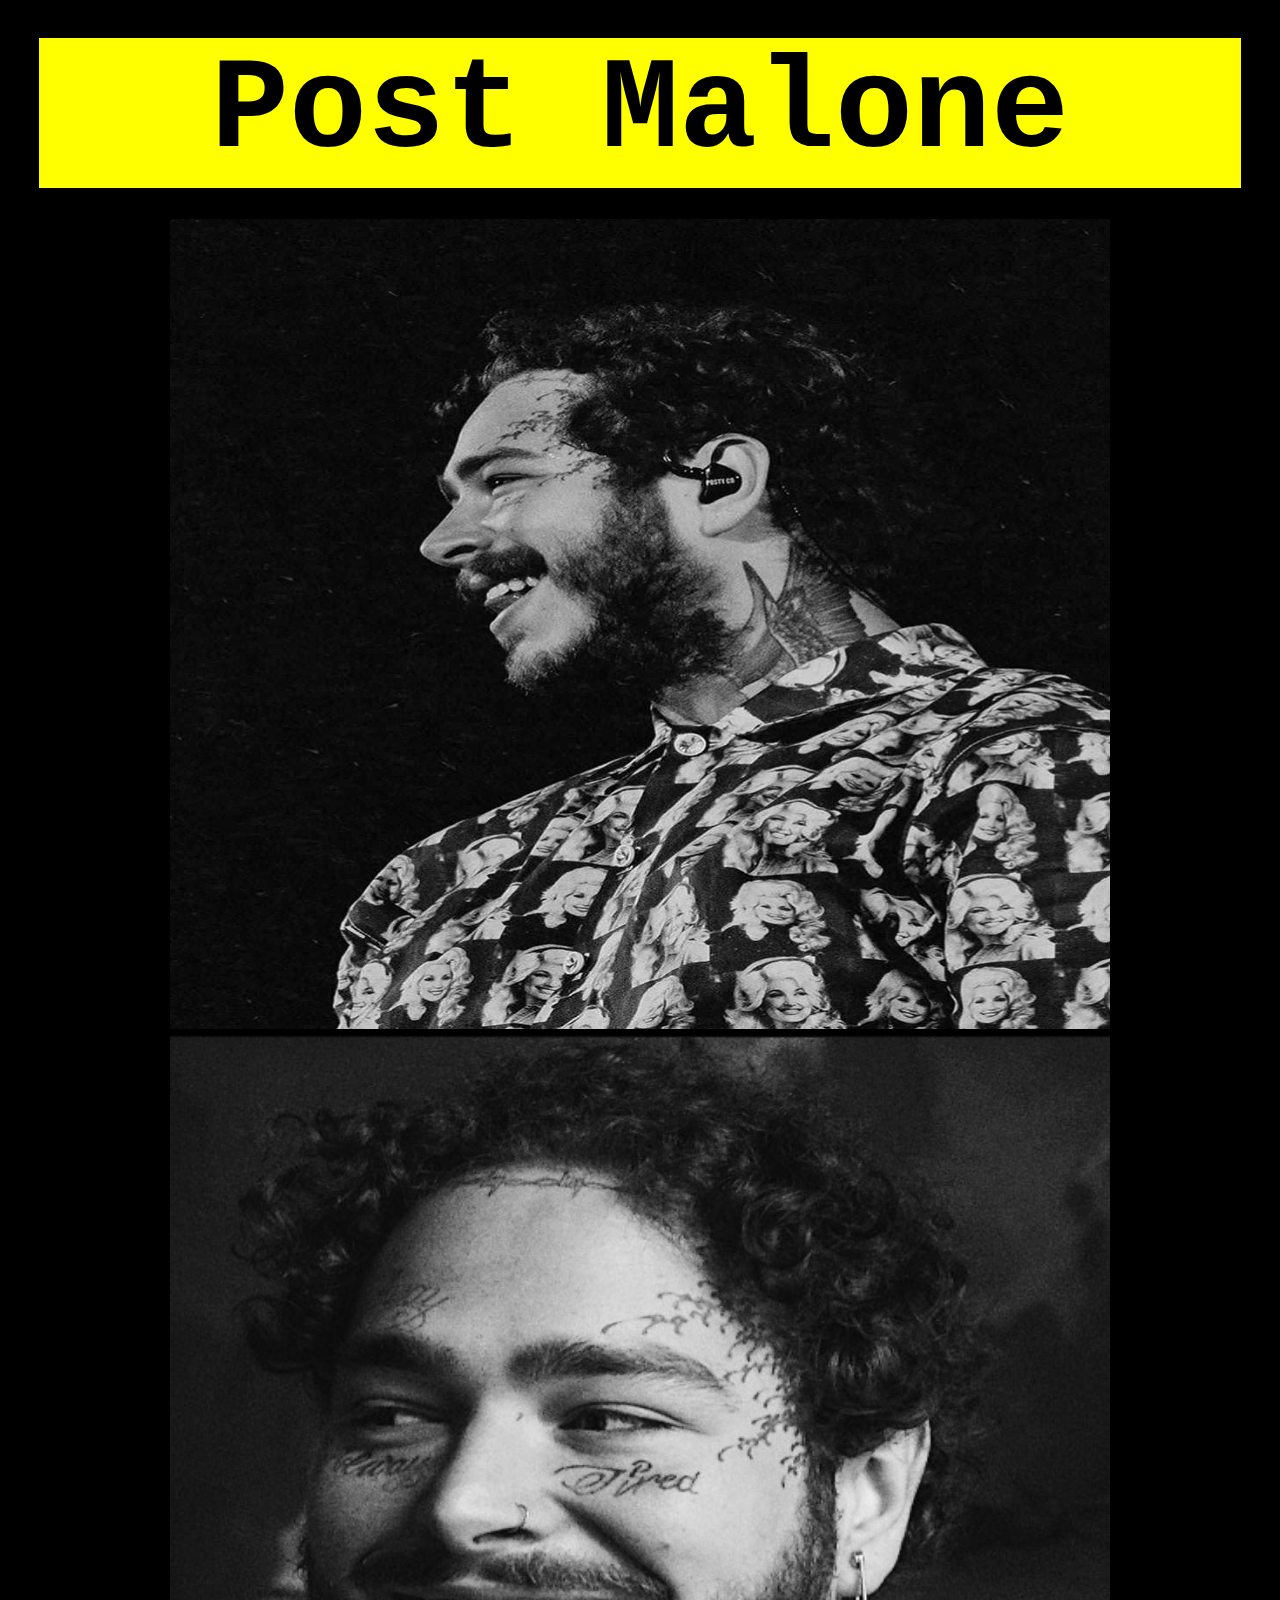
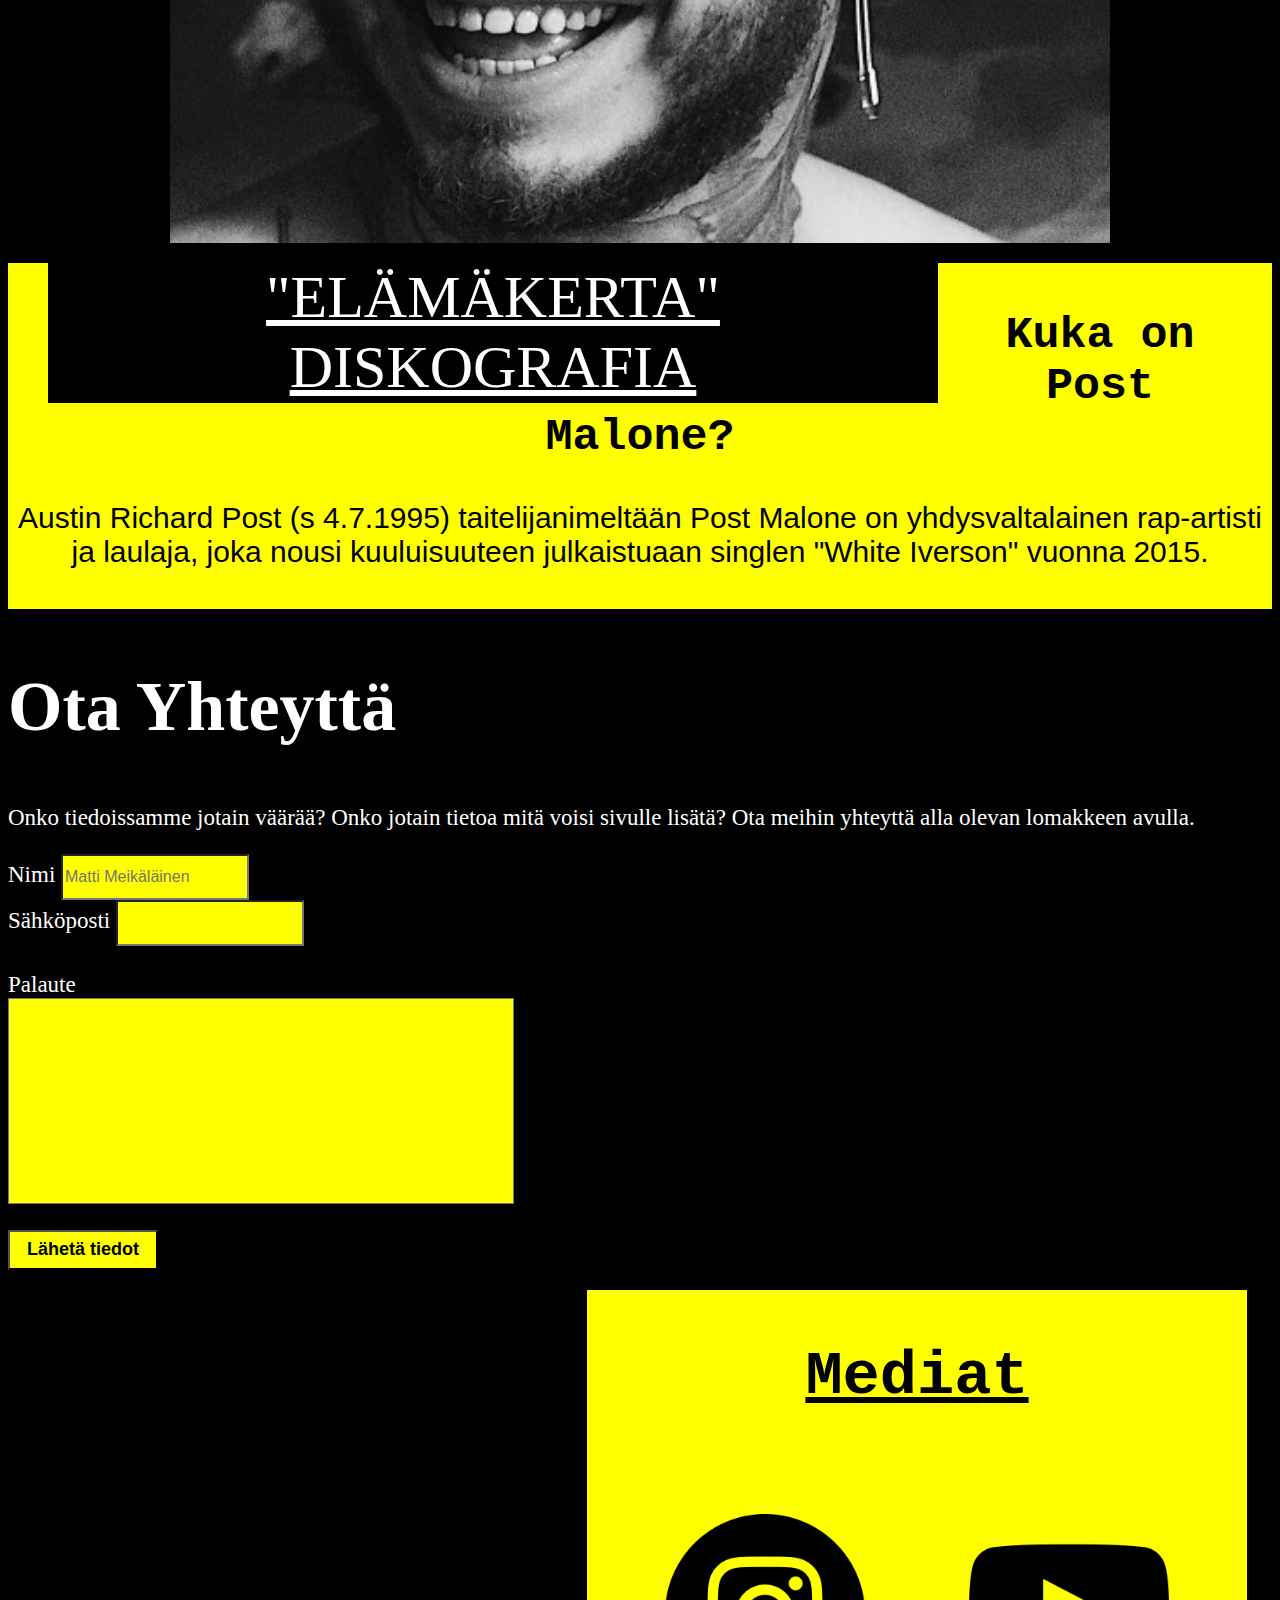
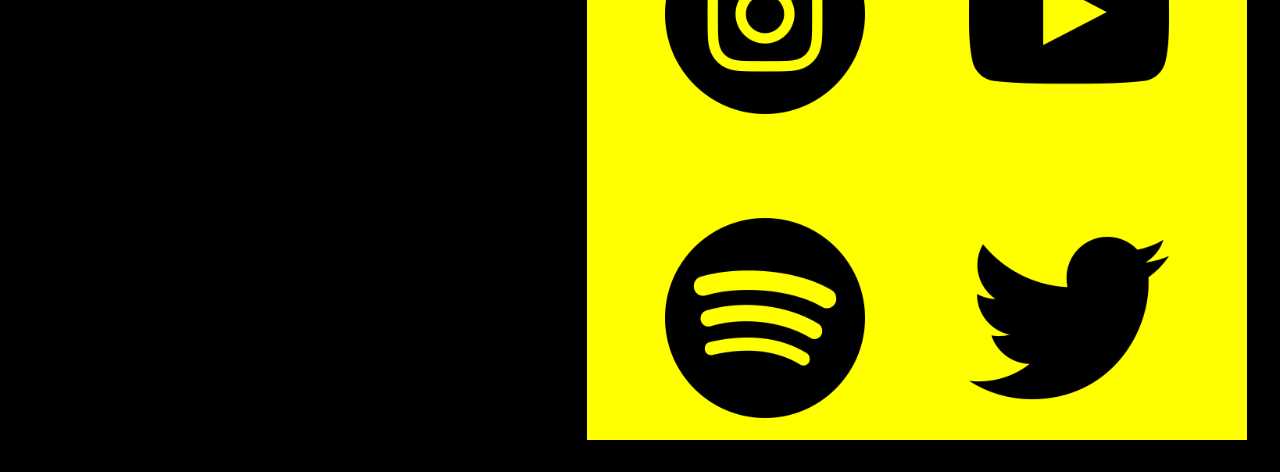
<file: Postmalone/index.html>
<!DOCTYPE html>

<html>
    <head>
    <title>Postmalone</title>
    <meta charset="utf-8">
    <link rel="stylesheet" href="style.css" media="screen" type="text/css"> 
    <link rel="stylesheet" href="https://cdnjs.cloudflare.com/ajax/libs/animate.css/4.1.1/animate.min.css">
    </head>
    <body>
     <h1 class="otsikko">Post Malone</h1>
     

        <div id="Akuvat">
            <img  src="Kuvat/post2.jpg" alt="post2" width="940" height="810">
            <img  src="Kuvat/post6.jpg" alt="post6" width="940" height="810">
        </div>
        <div id="nav">
            <ul>
                <li><a href="elamakerta.html"><u>"Elämäkerta"</u></a></li>
                <li><a href="teokset.html"><u>Diskografia
                </u></a></li>
        
            </ul>
        </div>
        

        <div id="tietoja">
            <h2>Kuka on Post Malone?</h2>
            <p>Austin Richard Post (s 4.7.1995) taitelijanimeltään Post Malone on yhdysvaltalainen rap-artisti ja laulaja, joka nousi kuuluisuuteen julkaistuaan singlen "White Iverson" vuonna 2015.</p>
        </div>

        <div id="LM">
            <div id="Lomake">
                <h2>Ota Yhteyttä</h2>
                <p>Onko tiedoissamme jotain väärää? Onko jotain tietoa mitä voisi sivulle lisätä? Ota meihin yhteyttä alla olevan lomakkeen avulla.</p>
    
                <form>
                    <label for="nimi">Nimi</label>
                    <input type="text" id="nimi" placeholder="Matti Meikäläinen">
                    <br>
                    <label for="Sahkoposti">Sähköposti</label>
                    <input type="text" id="sahkoposti">
                    <br>
                    <br>
                    <label for="teksti" id="palaute">Palaute</label>
                    <br>
                    <textarea name="teksti" id="teksti" cols="20" rows="6"></textarea>
                    
                </form>
                <button type="button" onclick="laheta();" id="nappi"><b>Lähetä tiedot</b></button>
            </div>
            <div id="mediat">
                <h2><u>Mediat</u></h2>
                
                   <a href="https://www.instagram.com/postmalone/"> <img src="Kuvat/igram.png" alt="insta" height="200" width="200" id="ig"></a>
                    
                    <a href="https://www.youtube.com/channel/UCeLHszkByNZtPKcaVXOCOQQ"><img src="Kuvat/utube.png" alt="uTube" height="200" width="200" id="tube"></a>
                    
                    <a href="https://open.spotify.com/artist/246dkjvS1zLTtiykXe5h60?si=7b1HhqHPTHafMkpJcsNt-A"><img src="Kuvat/spotify.png" alt="spotify" height="200" width="200" id="spot"></a>

                    <a href="https://twitter.com/postmalone"><img src="Kuvat/twitter.png" alt="twitter" height="200" width="200" id="twit"></a>
                    
                
               
            </div>
        </div>
   

    
        
        <script src="koodi.js"></script>
    </body>

</html>
</file>
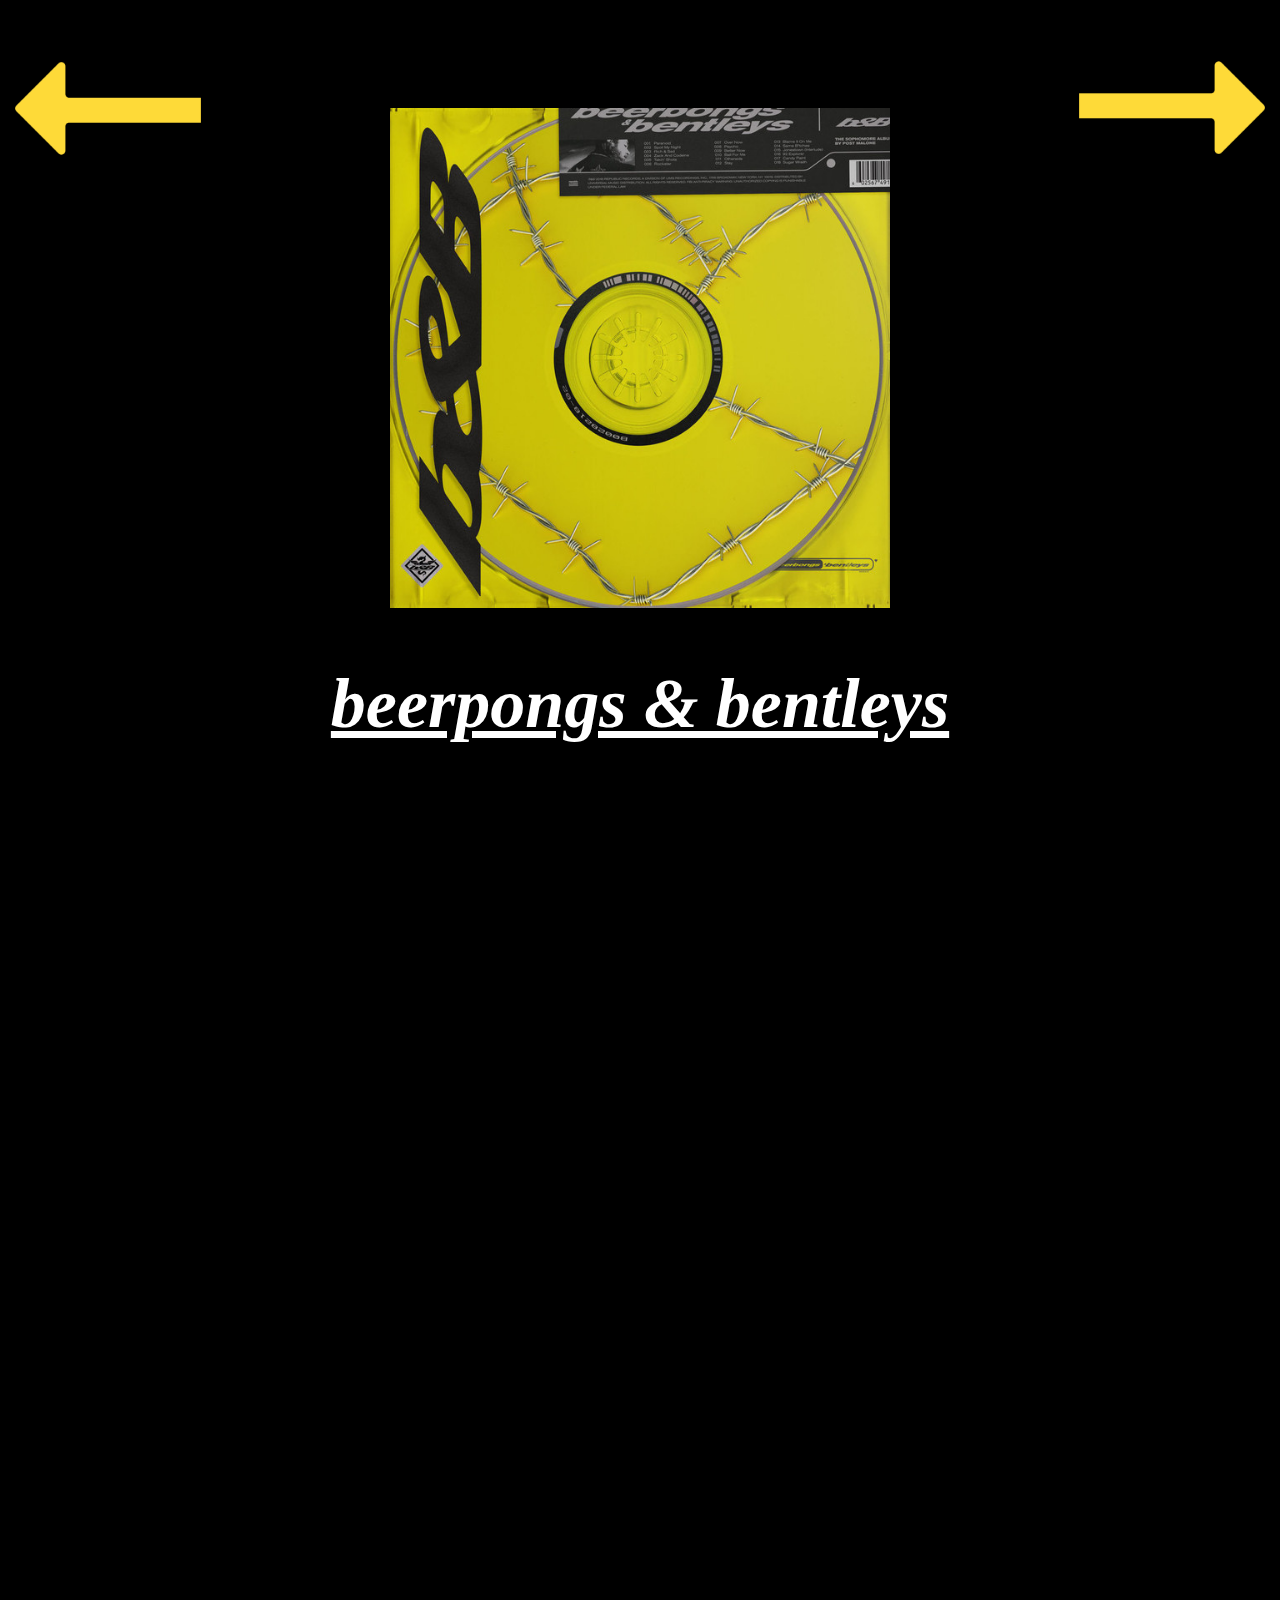
<file: Postmalone/beerbongs.html>
<!DOCTYPE html>
<html>
    <head>
        <title>Teokset</title>
        <meta charset="utf-8">
        <link rel="stylesheet" href="albumit.css" media="screen" type="text/css">
    </head>
    <body>
        <div id="nappi">
            <a href="teokset.html"><img src="Kuvat/back.png" alt="back" height="200" width="200" id="back"></a>
            <a href="hollywood.html"><img src="Kuvat/forward.png" alt="forward" height="200" width="200" id="forward"></a>
        </div>
        <div id="albumcover">
            <img src="Kuvat/beerCover.jpg" alt="cover" height="500" width="500">
            <h1><u><i>beerpongs & bentleys
            </i></u></h1>
        </div>

        <div id="biisit">
            <iframe style="border-radius:12px" src="https://open.spotify.com/embed/track/3fpVWegR6YOS1Yk5HSMYIq?utm_source=generator" width="40%" height="200" frameBorder="0" allowfullscreen="" allow="autoplay; clipboard-write; encrypted-media; fullscreen; picture-in-picture" loading="lazy" id="frame"></iframe>
            <!---->
            <iframe style="border-radius:12px" src="https://open.spotify.com/embed/track/5VuxWXbt7XENQCtE9TzpTv?utm_source=generator" width="40%" height="200" frameBorder="0" allowfullscreen="" allow="autoplay; clipboard-write; encrypted-media; fullscreen; picture-in-picture" loading="lazy" id="frame"></iframe>
            <!---->
            <iframe style="border-radius:12px" src="https://open.spotify.com/embed/track/2VdT56BGpdqNHUgOe1j5vc?utm_source=generator" width="40%" height="200" frameBorder="0" allowfullscreen="" allow="autoplay; clipboard-write; encrypted-media; fullscreen; picture-in-picture" loading="lazy" id="frame"></iframe>
            <!---->
            <iframe style="border-radius:12px" src="https://open.spotify.com/embed/track/5lZZmityu9TAjNvSY6GLhR?utm_source=generator" width="40%" height="200" frameBorder="0" allowfullscreen="" allow="autoplay; clipboard-write; encrypted-media; fullscreen; picture-in-picture" loading="lazy" id="frame"></iframe>
            <!---->
            <iframe style="border-radius:12px" src="https://open.spotify.com/embed/track/5ffntNJnJOeFv7b7DCd0Bw?utm_source=generator" width="40%" height="200" frameBorder="0" allowfullscreen="" allow="autoplay; clipboard-write; encrypted-media; fullscreen; picture-in-picture" loading="lazy" id="frame"></iframe>
            <!---->
            <iframe style="border-radius:12px" src="https://open.spotify.com/embed/track/0e7ipj03S05BNilyu5bRzt?utm_source=generator" width="40%" height="200" frameBorder="0" allowfullscreen="" allow="autoplay; clipboard-write; encrypted-media; fullscreen; picture-in-picture" loading="lazy" id="frame"></iframe>
            <!---->
            <iframe style="border-radius:12px" src="https://open.spotify.com/embed/track/09IOPhEh1OMe0HD9b36FJk?utm_source=generator" width="40%" height="200" frameBorder="0" allowfullscreen="" allow="autoplay; clipboard-write; encrypted-media; fullscreen; picture-in-picture" loading="lazy" id="frame"></iframe>
            <!---->
            <iframe style="border-radius:12px" src="https://open.spotify.com/embed/track/3swc6WTsr7rl9DqQKQA55C?utm_source=generator" width="40%" height="200" frameBorder="0" allowfullscreen="" allow="autoplay; clipboard-write; encrypted-media; fullscreen; picture-in-picture" loading="lazy" id="frame"></iframe>
            <!---->
            <iframe style="border-radius:12px" src="https://open.spotify.com/embed/track/7dt6x5M1jzdTEt8oCbisTK?utm_source=generator" width="40%" height="200" frameBorder="0" allowfullscreen="" allow="autoplay; clipboard-write; encrypted-media; fullscreen; picture-in-picture" loading="lazy" id="frame"></iframe>
            <!---->
            <iframe style="border-radius:12px" src="https://open.spotify.com/embed/track/6IaieqiCVvsNvEt6Y7yOFa?utm_source=generator" width="40%" height="200" frameBorder="0" allowfullscreen="" allow="autoplay; clipboard-write; encrypted-media; fullscreen; picture-in-picture" loading="lazy" id="frame"></iframe>
            <!---->
            <iframe style="border-radius:12px" src="https://open.spotify.com/embed/track/4qWCFTuNnmGNdY4egtb4ZY?utm_source=generator" width="40%" height="200" frameBorder="0" allowfullscreen="" allow="autoplay; clipboard-write; encrypted-media; fullscreen; picture-in-picture" loading="lazy" id="frame"></iframe>
            <!---->
            <iframe style="border-radius:12px" src="https://open.spotify.com/embed/track/4H7WNRErSbONkM06blBoGc?utm_source=generator" width="40%" height="200" frameBorder="0" allowfullscreen="" allow="autoplay; clipboard-write; encrypted-media; fullscreen; picture-in-picture" loading="lazy" id="frame"></iframe>
            <!---->
            <iframe style="border-radius:12px" src="https://open.spotify.com/embed/track/1ZemPoaj7LBj1RAQrb89EC?utm_source=generator" width="40%" height="200" frameBorder="0" allowfullscreen="" allow="autoplay; clipboard-write; encrypted-media; fullscreen; picture-in-picture" loading="lazy" id="frame"></iframe>
            <!---->
            <iframe style="border-radius:12px" src="https://open.spotify.com/embed/track/688QpQAwqsLdBR6lr13wK1?utm_source=generator" width="40%" height="200" frameBorder="0" allowfullscreen="" allow="autoplay; clipboard-write; encrypted-media; fullscreen; picture-in-picture" loading="lazy" id="frame"></iframe>
            <!---->
            <iframe style="border-radius:12px" src="https://open.spotify.com/embed/track/0R6Jlsq25eZB3Wftpxi3oF?utm_source=generator" width="40%" height="200" frameBorder="0" allowfullscreen="" allow="autoplay; clipboard-write; encrypted-media; fullscreen; picture-in-picture" loading="lazy" id="frame"></iframe>
            <!---->
            <iframe style="border-radius:12px" src="https://open.spotify.com/embed/track/1D2L6MefbXon28PzIk9I3r?utm_source=generator" width="40%" height="200" frameBorder="0" allowfullscreen="" allow="autoplay; clipboard-write; encrypted-media; fullscreen; picture-in-picture" loading="lazy" id="frame"></iframe>
            <!---->
            <iframe style="border-radius:12px" src="https://open.spotify.com/embed/track/32lItqlMi4LBhb4k0BaSaC?utm_source=generator" width="40%" height="200" frameBorder="0" allowfullscreen="" allow="autoplay; clipboard-write; encrypted-media; fullscreen; picture-in-picture" loading="lazy" id="frame"></iframe>
            <!---->
            <iframe style="border-radius:12px" src="https://open.spotify.com/embed/track/0MrRAUcB8AZiB9ue2VOBYe?utm_source=generator" width="40%" height="200" frameBorder="0" allowfullscreen="" allow="autoplay; clipboard-write; encrypted-media; fullscreen; picture-in-picture" loading="lazy" id="frame"></iframe>

           
        </div>
    </body>
</html>
</file>
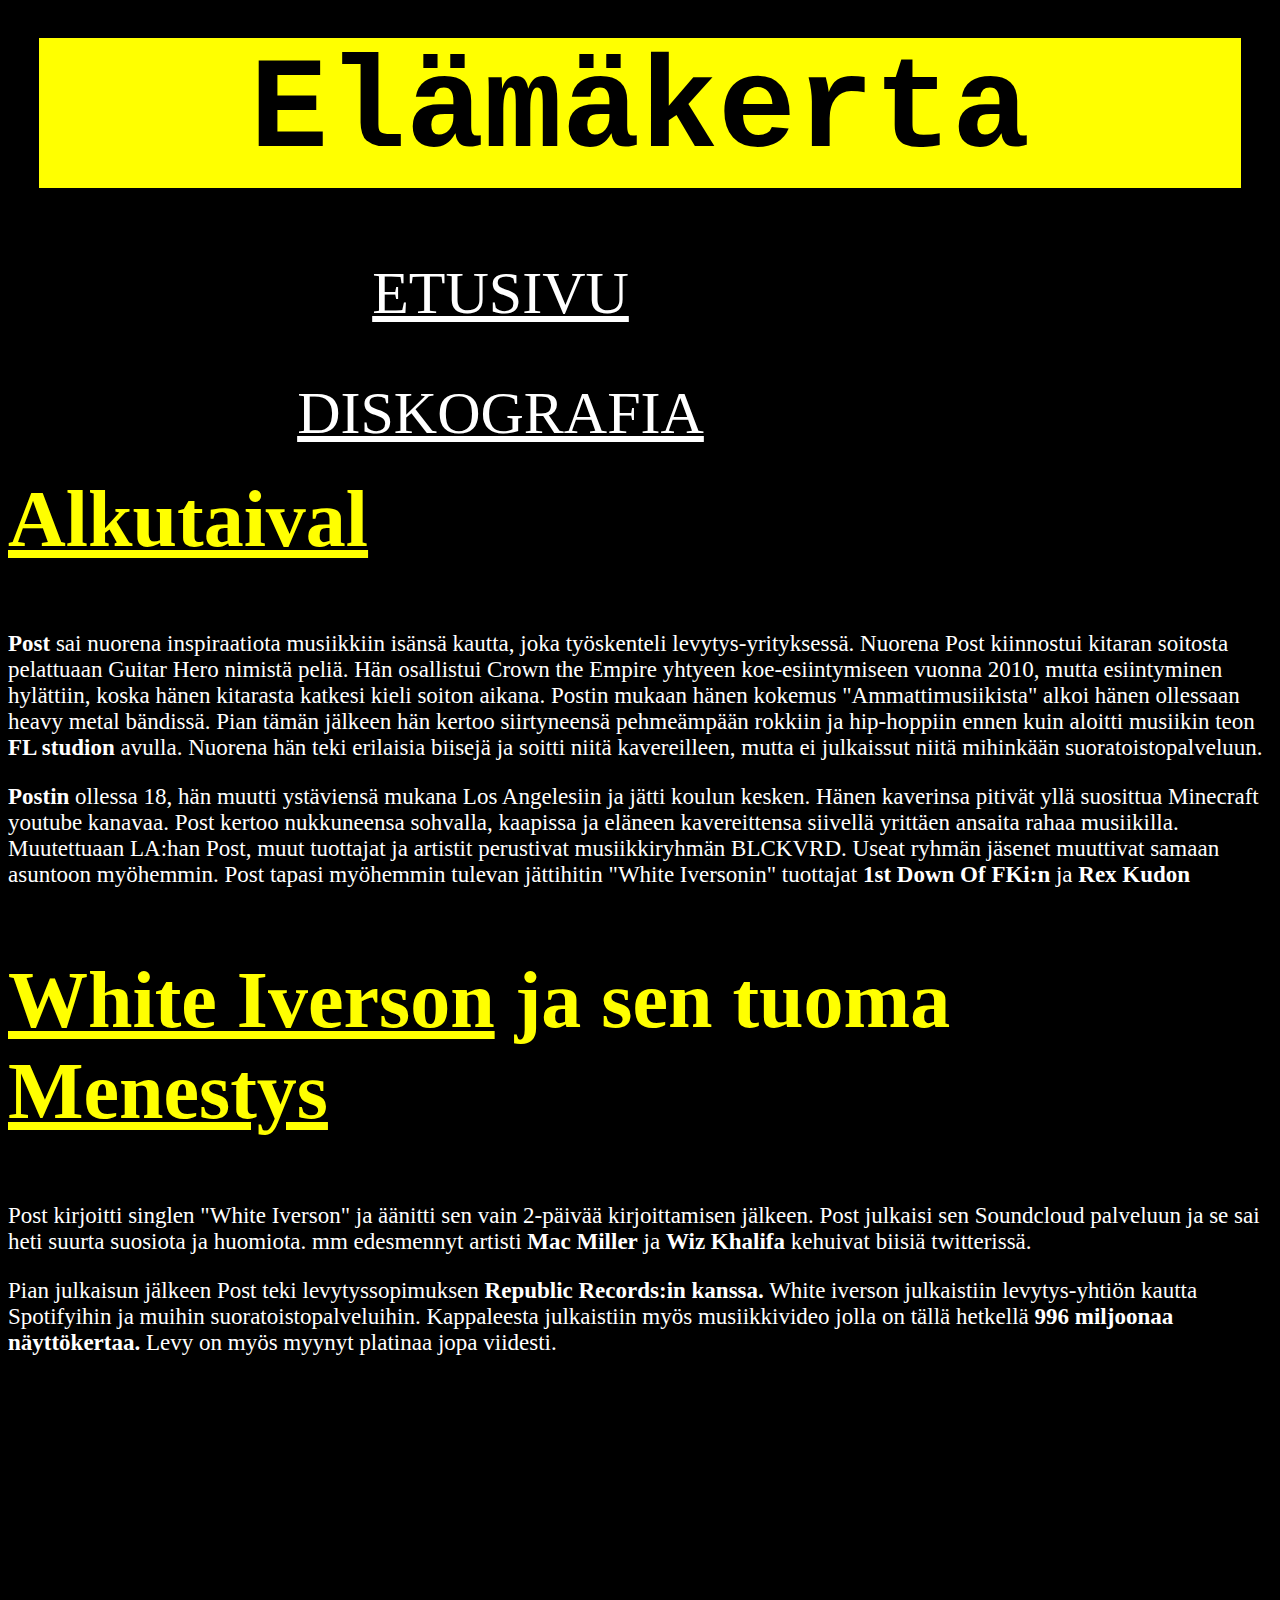
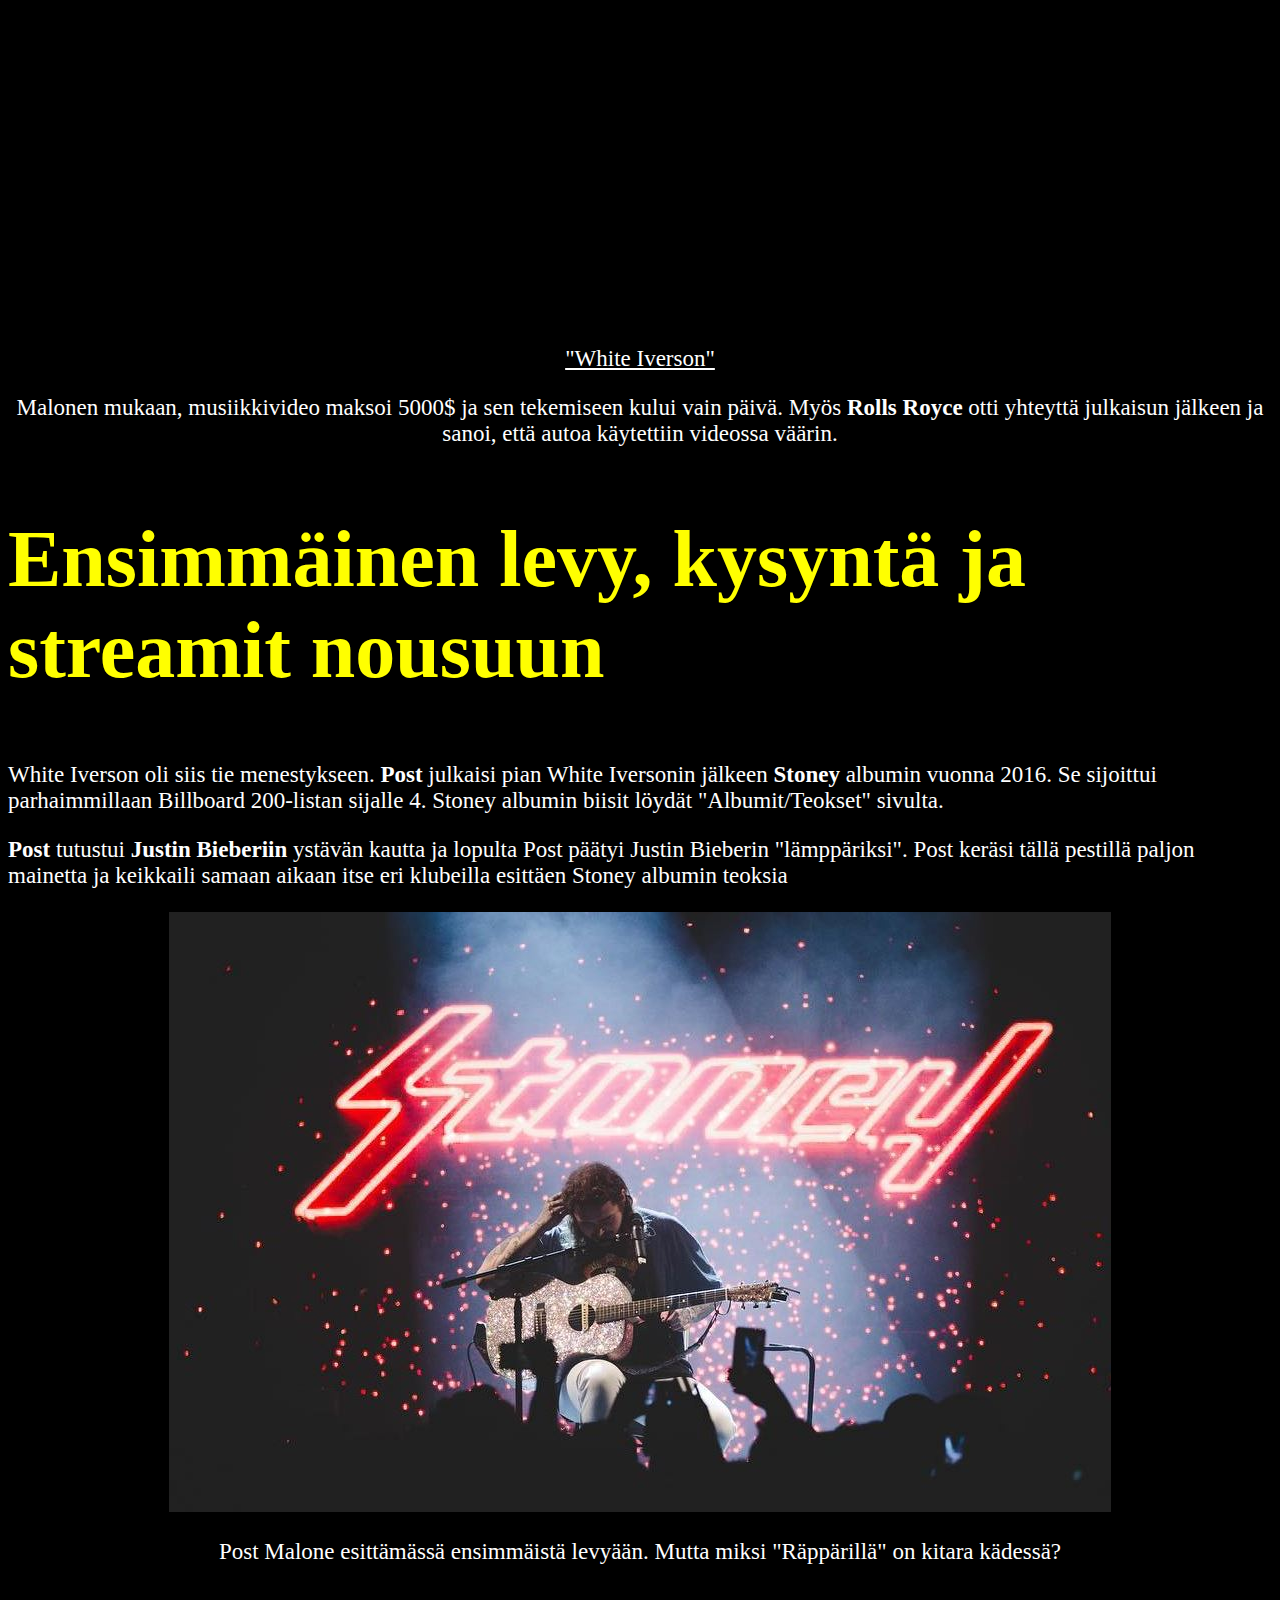
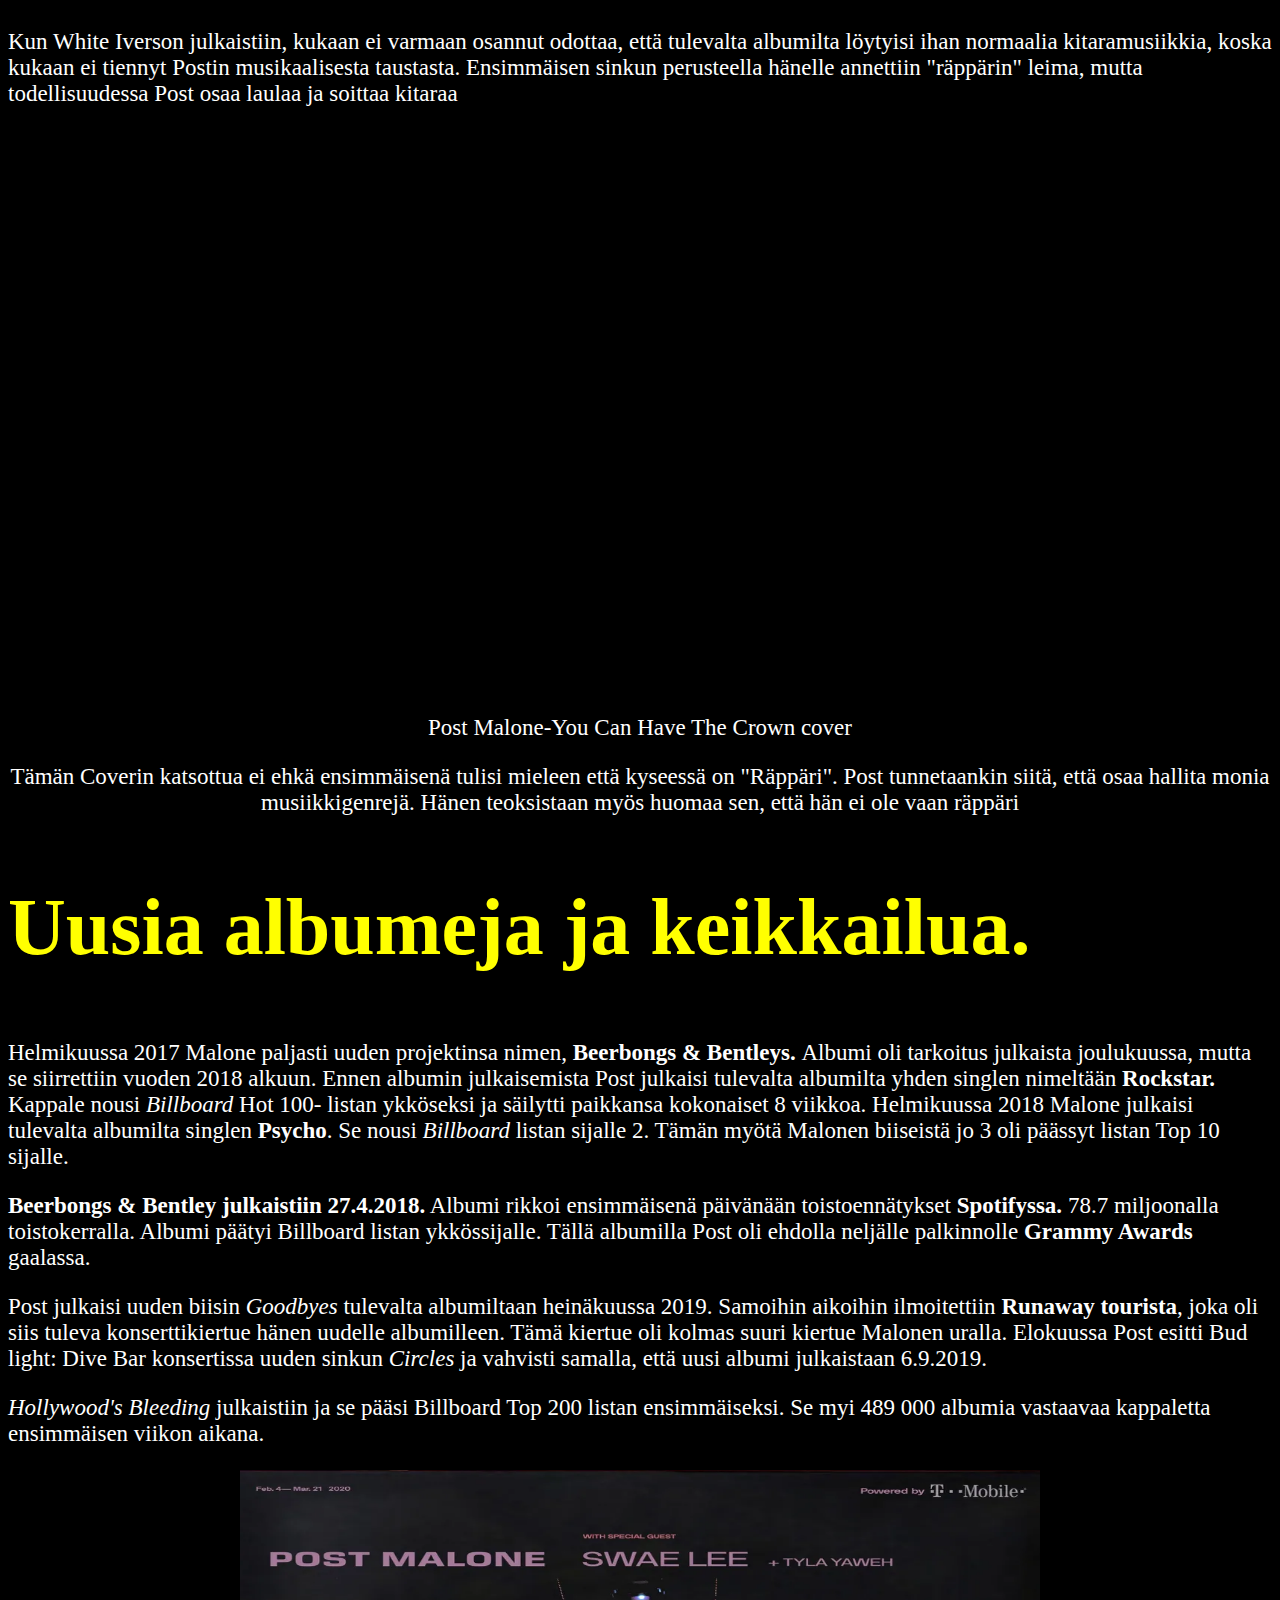
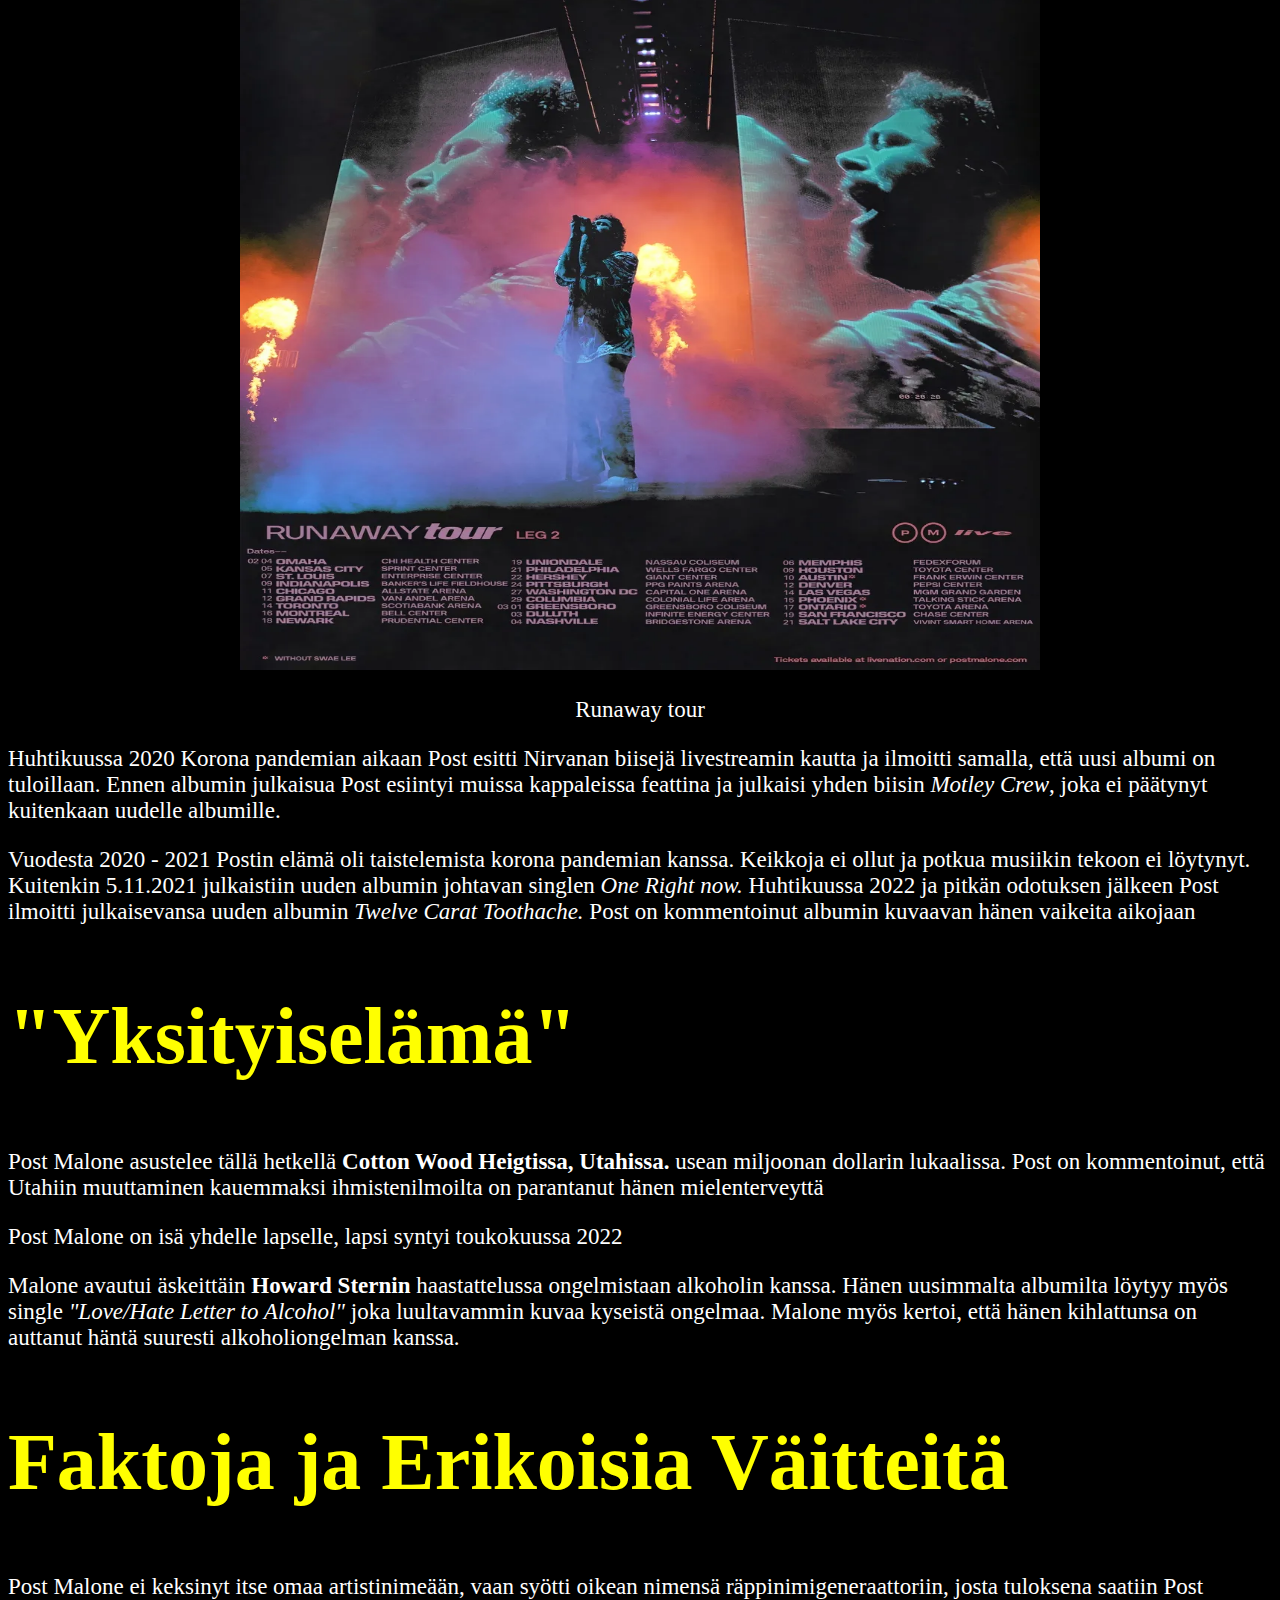
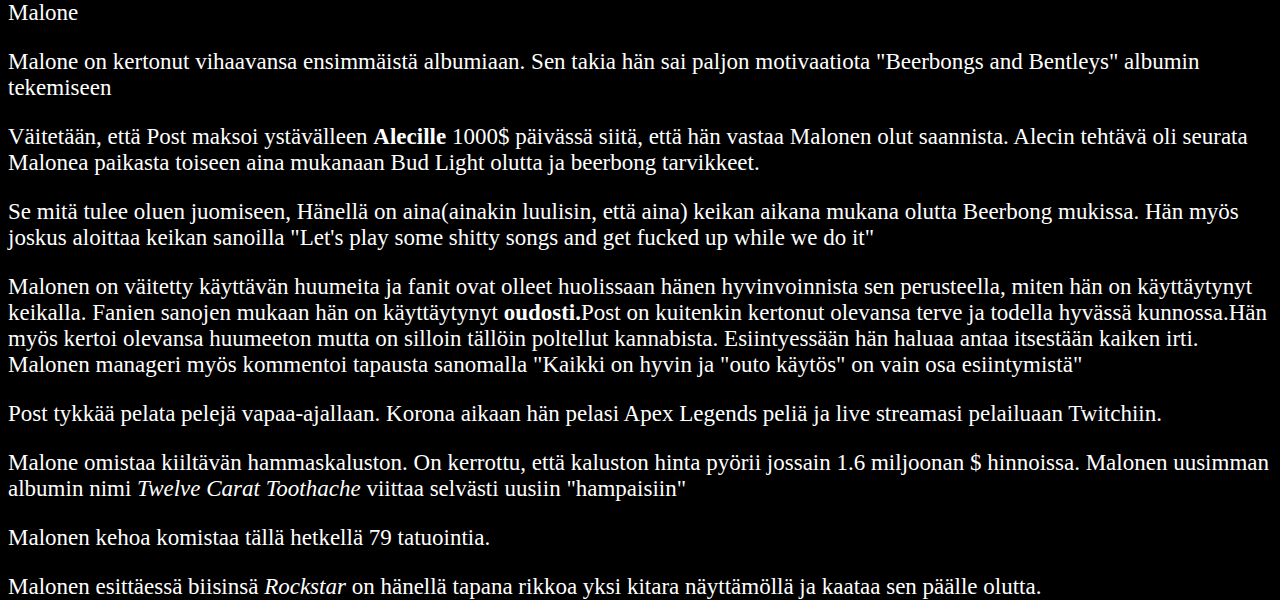
<file: Postmalone/elamakerta.html>
<!DOCTYPE html>
<html>
   <head>
    <title>Elämäkerta</title>
    <meta charset="utf-8">
    <link rel="stylesheet" href="eKerta.css" media="screen" type="text/css"> 
    <link rel="stylesheet" href="https://cdnjs.cloudflare.com/ajax/libs/animate.css/4.1.1/animate.min.css">
   </head> 
   <body>
    <h1 class="Eotsikko">Elämäkerta</h1>

    <div id="nav">
        <ul>
            <li><a href="index.html"><u>Etusivu</u></a></li>
            <li><a href="teokset.html"><u>Diskografia</u></a></li>
    
        </ul>
    </div>

    <div id="Tietoa">
        <h2 id="otsikot"><u>Alkutaival</u></h2>
        <p><b>Post</b> sai nuorena inspiraatiota musiikkiin isänsä kautta, joka työskenteli levytys-yrityksessä. Nuorena Post kiinnostui kitaran soitosta pelattuaan Guitar Hero nimistä peliä. Hän osallistui Crown the Empire yhtyeen koe-esiintymiseen vuonna 2010, mutta esiintyminen hylättiin, koska hänen kitarasta katkesi kieli soiton aikana. Postin mukaan hänen kokemus "Ammattimusiikista" alkoi hänen ollessaan heavy metal bändissä. Pian tämän jälkeen hän kertoo siirtyneensä pehmeämpään rokkiin ja hip-hoppiin ennen kuin aloitti musiikin teon <b>FL studion</b> avulla. Nuorena hän teki erilaisia biisejä ja soitti niitä kavereilleen, mutta ei julkaissut niitä mihinkään suoratoistopalveluun.</p>

        <p><b>Postin </b>ollessa 18, hän muutti ystäviensä mukana Los Angelesiin ja jätti koulun kesken. Hänen kaverinsa pitivät yllä suosittua Minecraft youtube kanavaa. Post kertoo nukkuneensa sohvalla, kaapissa ja eläneen kavereittensa siivellä yrittäen ansaita rahaa musiikilla. Muutettuaan LA:han Post, muut tuottajat ja artistit perustivat musiikkiryhmän BLCKVRD. Useat ryhmän jäsenet muuttivat samaan asuntoon myöhemmin. Post tapasi myöhemmin tulevan jättihitin "White Iversonin" tuottajat <b>1st Down Of FKi:n</b> ja <b>Rex Kudon</b></p>

        <h2 id="otsikot"><u>White Iverson</u> ja sen tuoma <u>Menestys</u></h2>
        <p>Post kirjoitti singlen "White Iverson" ja äänitti sen vain 2-päivää kirjoittamisen jälkeen. Post julkaisi sen Soundcloud palveluun ja se sai heti suurta suosiota ja huomiota. mm edesmennyt artisti <b>Mac Miller</b> ja <b>Wiz Khalifa</b> kehuivat biisiä twitterissä. </p>

        <p>Pian julkaisun jälkeen Post teki levytyssopimuksen <b>Republic Records:in kanssa.</b> White iverson julkaistiin levytys-yhtiön kautta Spotifyihin ja muihin suoratoistopalveluihin. Kappaleesta julkaistiin myös musiikkivideo jolla on tällä hetkellä <b>996 miljoonaa näyttökertaa.</b> Levy on myös myynyt platinaa jopa viidesti.</p>

        <div id="video">
            <iframe id="frame" width="1280" height="540" src="https://www.youtube.com/embed/SLsTskih7_I" title="Post Malone - White Iverson" frameborder="0" allow="accelerometer; autoplay; clipboard-write; encrypted-media; gyroscope; picture-in-picture" allowfullscreen></iframe>
            <p><u>"White Iverson"</u></p>
            <p>Malonen mukaan, musiikkivideo maksoi 5000$ ja sen tekemiseen kului vain päivä. Myös <b>Rolls Royce </b>otti yhteyttä julkaisun jälkeen ja sanoi, että autoa käytettiin videossa väärin.</p>
        </div>

        <h2 id="otsikot">Ensimmäinen levy, kysyntä ja streamit nousuun</h2>
        <p>White Iverson oli siis tie menestykseen. <b>Post</b> julkaisi pian White Iversonin jälkeen <b>Stoney </b>albumin vuonna 2016. Se sijoittui parhaimmillaan Billboard 200-listan sijalle 4. Stoney albumin biisit löydät "Albumit/Teokset" sivulta.</p>
        <p><b>Post </b>tutustui <b>Justin Bieberiin</b> ystävän kautta ja lopulta Post päätyi Justin Bieberin "lämppäriksi". Post keräsi tällä pestillä paljon mainetta ja keikkaili samaan aikaan itse eri klubeilla esittäen Stoney albumin teoksia</p>

        <div id="stoney">
            <img src="Kuvat/stoney1.jpg" alt="stoney">
            <p>Post Malone esittämässä ensimmäistä levyään. Mutta miksi "Räppärillä" on kitara kädessä?</p>
        </div>
        <br>
        <p>Kun White Iverson julkaistiin, kukaan ei varmaan osannut odottaa, että tulevalta albumilta löytyisi ihan normaalia kitaramusiikkia, koska kukaan ei tiennyt Postin musikaalisesta taustasta. Ensimmäisen sinkun perusteella hänelle annettiin "räppärin" leima, mutta todellisuudessa Post osaa laulaa ja soittaa kitaraa</p>
        <br>
        <div id="country">
            <iframe width="1280" height="540" src="https://www.youtube.com/embed/ISuJrPQ3KA8" title="Post Malone - You Can Have The Crown (Sturgill Simpson Cover) [w/ Dwight Yoakam’s Band]" frameborder="0" allow="accelerometer; autoplay; clipboard-write; encrypted-media; gyroscope; picture-in-picture" allowfullscreen></iframe>

            <p>Post Malone-You Can Have The Crown cover</p>
            <p>Tämän Coverin katsottua ei ehkä ensimmäisenä tulisi mieleen että kyseessä on "Räppäri". Post tunnetaankin siitä, että osaa hallita monia musiikkigenrejä. Hänen teoksistaan myös huomaa sen, että hän ei ole vaan räppäri </p>
        </div>

        <h2 id="otsikot">Uusia albumeja ja keikkailua.
        </h2>
        <p>Helmikuussa 2017 Malone paljasti uuden projektinsa nimen, <b>Beerbongs & Bentleys. </b>Albumi oli tarkoitus julkaista joulukuussa, mutta se siirrettiin vuoden 2018 alkuun. Ennen albumin julkaisemista Post julkaisi tulevalta albumilta yhden singlen nimeltään <b>Rockstar. </b>Kappale nousi <i>Billboard</i> Hot 100- listan ykköseksi ja säilytti paikkansa kokonaiset 8 viikkoa. Helmikuussa 2018 Malone julkaisi tulevalta albumilta singlen <b>Psycho</b>. Se nousi <i>Billboard </i>listan sijalle 2. Tämän myötä Malonen biiseistä jo 3 oli päässyt listan Top 10 sijalle. </p>

        <p><b>Beerbongs & Bentley julkaistiin 27.4.2018.</b> Albumi rikkoi ensimmäisenä päivänään toistoennätykset <b>Spotifyssa.</b> 78.7 miljoonalla toistokerralla. Albumi päätyi Billboard listan ykkössijalle. Tällä albumilla Post oli ehdolla neljälle palkinnolle <b>Grammy Awards</b> gaalassa.</p>

        <p>Post julkaisi uuden biisin <i>Goodbyes</i> tulevalta albumiltaan heinäkuussa 2019. Samoihin aikoihin ilmoitettiin <b>Runaway tourista</b>, joka oli siis tuleva konserttikiertue hänen uudelle albumilleen. Tämä kiertue oli kolmas suuri kiertue Malonen uralla. Elokuussa Post esitti Bud light: Dive Bar konsertissa uuden sinkun <i>Circles </i> ja vahvisti samalla, että uusi albumi julkaistaan 6.9.2019.</p>

        <p><I>Hollywood's Bleeding</I> julkaistiin ja se pääsi Billboard Top 200 listan ensimmäiseksi. Se myi 489 000 albumia vastaavaa kappaletta ensimmäisen viikon aikana. </p>

        <div id="runaway">
           
            <img src="Kuvat/runaway.webp" alt="runaway" height="800" width="800">
            <p>Runaway tour</p>
        </div>

        <p>Huhtikuussa 2020 Korona pandemian aikaan Post esitti Nirvanan biisejä livestreamin kautta ja ilmoitti samalla, että uusi albumi on tuloillaan. Ennen albumin julkaisua Post esiintyi muissa kappaleissa feattina ja julkaisi yhden biisin <i>Motley Crew</i>, joka ei päätynyt kuitenkaan uudelle albumille.</p>

        <p>Vuodesta 2020 - 2021 Postin elämä oli taistelemista korona pandemian kanssa. Keikkoja ei ollut ja potkua musiikin tekoon ei löytynyt. Kuitenkin 5.11.2021 julkaistiin uuden albumin johtavan singlen <i>One Right now.</i> Huhtikuussa 2022 ja pitkän odotuksen jälkeen Post ilmoitti julkaisevansa uuden albumin <i>Twelve Carat Toothache.</i> Post on kommentoinut albumin kuvaavan hänen vaikeita aikojaan </p>

        <h2 id="otsikot">"Yksityiselämä"</h2>
        <p>Post Malone asustelee tällä hetkellä <b>Cotton Wood Heigtissa, Utahissa.</b> usean miljoonan dollarin lukaalissa. Post on kommentoinut, että Utahiin muuttaminen kauemmaksi ihmistenilmoilta on parantanut hänen mielenterveyttä</p>
        <p>Post Malone on isä yhdelle lapselle, lapsi syntyi toukokuussa 2022</p>
        <p>Malone avautui äskeittäin <b>Howard Sternin</b> haastattelussa ongelmistaan alkoholin kanssa. Hänen uusimmalta albumilta löytyy myös single <i>"Love/Hate Letter to Alcohol"</i> joka luultavammin kuvaa kyseistä ongelmaa. Malone myös kertoi, että hänen kihlattunsa on auttanut häntä suuresti alkoholiongelman kanssa.</p>
       

        <h2 id="otsikot">Faktoja ja Erikoisia Väitteitä</h2>
        <p>Post Malone ei keksinyt itse omaa artistinimeään, vaan syötti oikean nimensä räppinimigeneraattoriin, josta tuloksena saatiin Post Malone</p>
        <p>Malone on kertonut vihaavansa ensimmäistä albumiaan. Sen takia hän sai paljon motivaatiota "Beerbongs and Bentleys" albumin tekemiseen</p>
        <p>Väitetään, että Post maksoi ystävälleen <b>Alecille </b>1000$ päivässä siitä, että hän vastaa Malonen olut saannista. Alecin tehtävä oli seurata Malonea paikasta toiseen aina mukanaan Bud Light olutta ja beerbong tarvikkeet.</p>

        <p>Se mitä tulee oluen juomiseen, Hänellä on aina(ainakin luulisin, että aina) keikan aikana mukana olutta Beerbong mukissa. Hän myös joskus aloittaa keikan sanoilla "Let's play some shitty songs and get fucked up while we do it"</p>

        <p>Malonen on väitetty käyttävän huumeita ja fanit ovat olleet huolissaan hänen hyvinvoinnista sen perusteella, miten hän on käyttäytynyt keikalla. Fanien sanojen mukaan hän on käyttäytynyt <b> oudosti.</b>Post on kuitenkin kertonut olevansa terve ja todella hyvässä kunnossa.Hän myös kertoi olevansa huumeeton mutta on silloin tällöin poltellut kannabista. Esiintyessään hän haluaa antaa itsestään kaiken irti. Malonen manageri myös kommentoi tapausta sanomalla "Kaikki on hyvin ja "outo käytös" on vain osa esiintymistä"</p>

        <p>Post tykkää pelata pelejä vapaa-ajallaan. Korona aikaan hän pelasi Apex Legends peliä ja live streamasi pelailuaan Twitchiin.</p>

        <p>Malone omistaa kiiltävän hammaskaluston. On kerrottu, että kaluston hinta pyörii jossain 1.6 miljoonan $ hinnoissa. Malonen uusimman albumin nimi <i>Twelve Carat Toothache</i> viittaa selvästi uusiin "hampaisiin"</p>

        <p>Malonen kehoa komistaa tällä hetkellä 79 tatuointia.</p>

        <p>Malonen esittäessä biisinsä <i>Rockstar </i> on hänellä tapana rikkoa yksi kitara näyttämöllä ja kaataa sen päälle olutta.</p>

        

       
    </div>

   </body>
</html>
</file>
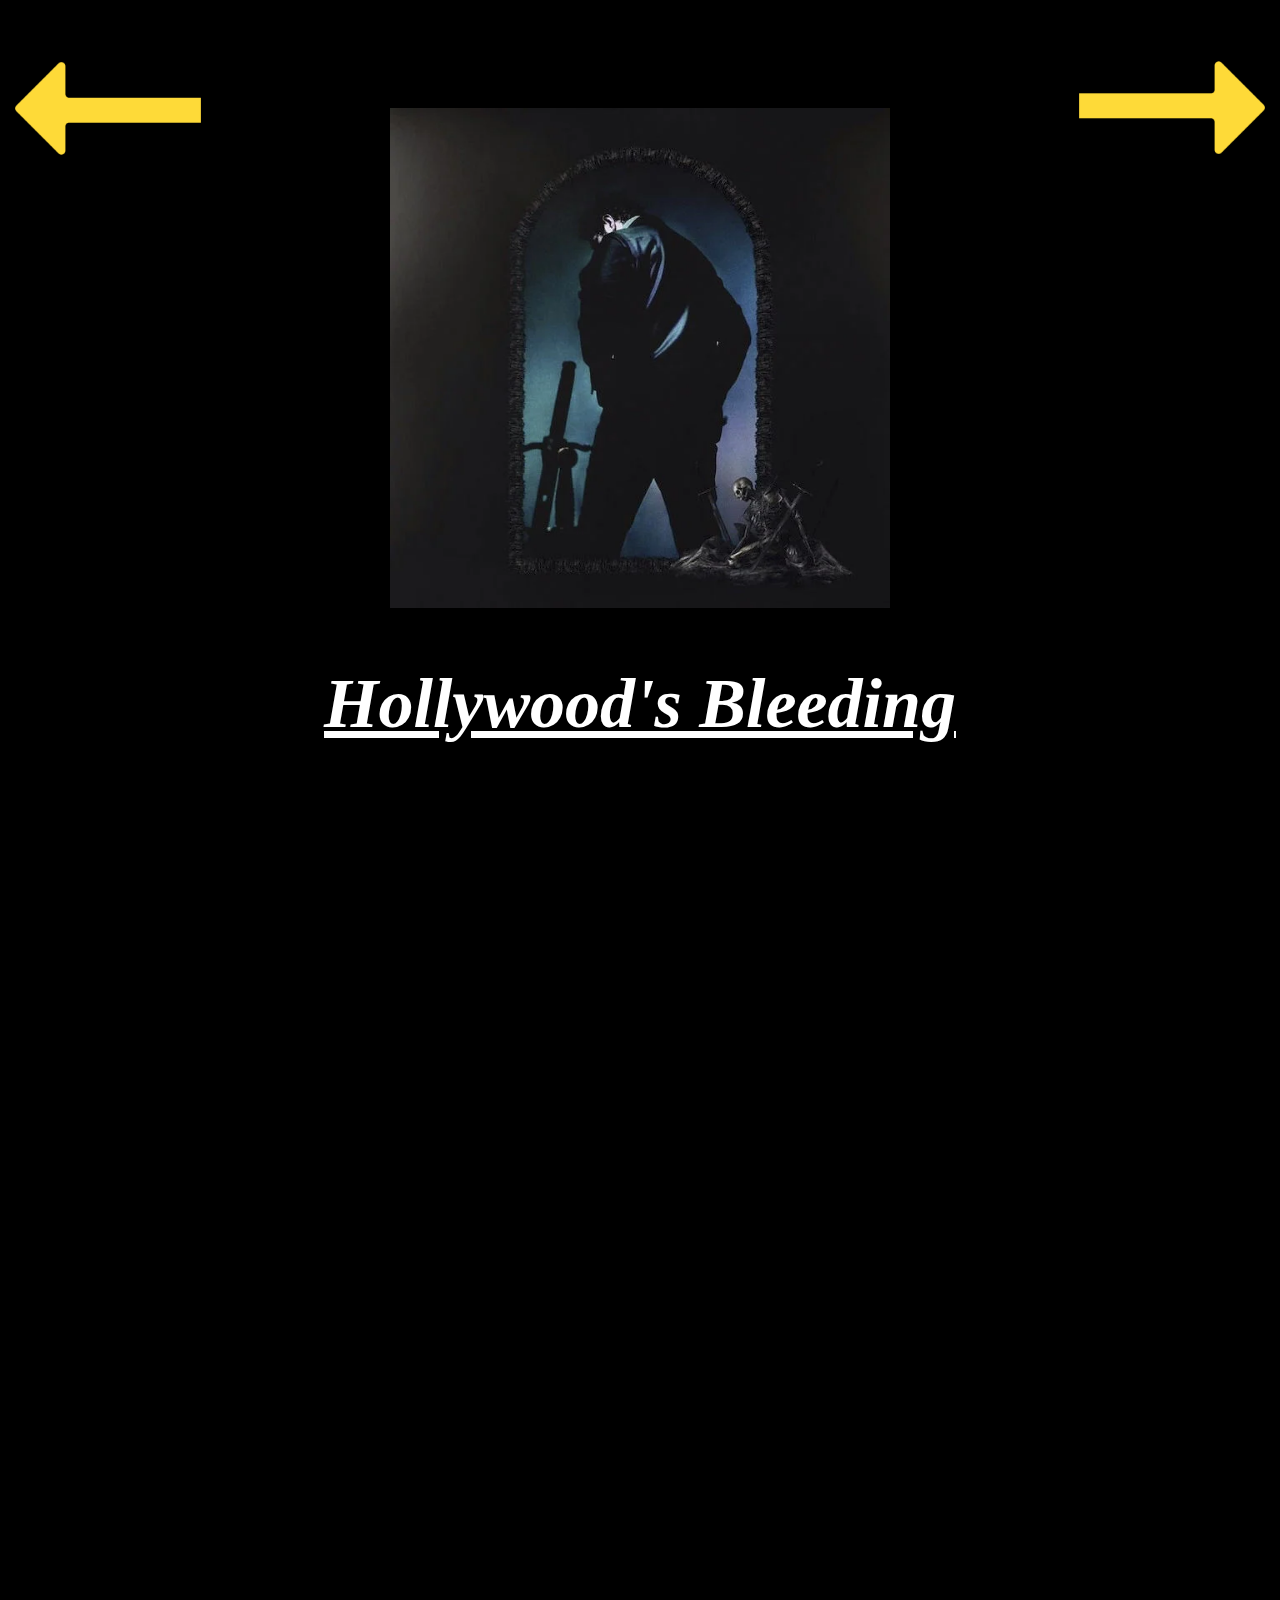
<file: Postmalone/hollywood.html>
<!DOCTYPE html>
<html>
    <head>
        <title>Hollywoods bleeding</title>
        <meta charset="utf-8">
        <link rel="stylesheet" href="albumit.css" media="screen" type="text/css">
    </head>
    <body>
        <div id="nappi">
            <a href="teokset.html"><img src="Kuvat/back.png" alt="back" height="200" width="200" id="back"></a>
            <a href="twelve.html"><img src="Kuvat/forward.png" alt="forward" height="200" width="200" id="forward"></a>
        </div>
        <div id="albumcover">
            <img src="Kuvat/hollywoodcover.webp" alt="cover" height="500" width="500">
            <h1><u><i>Hollywood's Bleeding</i></u></h1>
        </div>

        <div id="biisit">
            <iframe style="border-radius:12px" src="https://open.spotify.com/embed/track/7sWRlDoTDX8geTR8zzr2vt?utm_source=generator" width="40%" height="200" frameBorder="0" allowfullscreen="" allow="autoplay; clipboard-write; encrypted-media; fullscreen; picture-in-picture" loading="lazy" id="frame"></iframe>
            <!---->
            <iframe style="border-radius:12px" src="https://open.spotify.com/embed/track/05mDaV9Vb3wrzjF6OPZnhq?utm_source=generator" width="40%" height="200" frameBorder="0" allowfullscreen="" allow="autoplay; clipboard-write; encrypted-media; fullscreen; picture-in-picture" loading="lazy" id="frame"></iframe>
            <!---->
            <iframe style="border-radius:12px" src="https://open.spotify.com/embed/track/0Xek5rqai2jcOWCYWJfVCF?utm_source=generator" width="40%" height="200" frameBorder="0" allowfullscreen="" allow="autoplay; clipboard-write; encrypted-media; fullscreen; picture-in-picture" loading="lazy" id="frame"></iframe>
            <!---->
            <iframe style="border-radius:12px" src="https://open.spotify.com/embed/track/1YscJ7yVTlFxW3eF6pv5ba?utm_source=generator" width="40%" height="200" frameBorder="0" allowfullscreen="" allow="autoplay; clipboard-write; encrypted-media; fullscreen; picture-in-picture" loading="lazy" id="frame"></iframe>
            <!---->
            <iframe style="border-radius:12px" src="https://open.spotify.com/embed/track/2J0NXdHr6MYvKDSxB7k3V2?utm_source=generator" width="40%" height="200" frameBorder="0" allowfullscreen="" allow="autoplay; clipboard-write; encrypted-media; fullscreen; picture-in-picture" loading="lazy" id="frame"></iframe>
            <!---->
            <iframe style="border-radius:12px" src="https://open.spotify.com/embed/track/21jGcNKet2qwijlDFuPiPb?utm_source=generator" width="40%" height="200" frameBorder="0" allowfullscreen="" allow="autoplay; clipboard-write; encrypted-media; fullscreen; picture-in-picture" loading="lazy" id="frame"></iframe>
            <!---->
            <iframe style="border-radius:12px" src="https://open.spotify.com/embed/track/2C6WXnmZ66tHhHlnvwePiK?utm_source=generator" width="40%" height="200" frameBorder="0" allowfullscreen="" allow="autoplay; clipboard-write; encrypted-media; fullscreen; picture-in-picture" loading="lazy" id="frame"></iframe>
            <!---->
            <iframe style="border-radius:12px" src="https://open.spotify.com/embed/track/12Fkyg9lpmaz2zmKOfw2Y2?utm_source=generator" width="40%" height="200" frameBorder="0" allowfullscreen="" allow="autoplay; clipboard-write; encrypted-media; fullscreen; picture-in-picture" loading="lazy" id="frame"></iframe>
            <!---->
            <iframe style="border-radius:12px" src="https://open.spotify.com/embed/track/7CZyCXKG6d5ALeq41sLzbw?utm_source=generator" width="40%" height="200" frameBorder="0" allowfullscreen="" allow="autoplay; clipboard-write; encrypted-media; fullscreen; picture-in-picture" loading="lazy" id="frame"></iframe>
            <!---->
            <iframe style="border-radius:12px" src="https://open.spotify.com/embed/track/1ckLp8lCl8LipXI0ypX72m?utm_source=generator" width="40%" height="200" frameBorder="0" allowfullscreen="" allow="autoplay; clipboard-write; encrypted-media; fullscreen; picture-in-picture" loading="lazy" id="frame"></iframe>
            <!---->
            <iframe style="border-radius:12px" src="https://open.spotify.com/embed/track/5KE9b4x7Zj2A8XtbkqhqTe?utm_source=generator" width="40%" height="200" frameBorder="0" allowfullscreen="" allow="autoplay; clipboard-write; encrypted-media; fullscreen; picture-in-picture" loading="lazy" id="frame"></iframe>
            <!---->
            <iframe style="border-radius:12px" src="https://open.spotify.com/embed/track/0RiRZpuVRbi7oqRdSMwhQY?utm_source=generator" width="40%" height="200" frameBorder="0" allowfullscreen="" allow="autoplay; clipboard-write; encrypted-media; fullscreen; picture-in-picture" loading="lazy" id="frame"></iframe>
            <!---->
            <iframe style="border-radius:12px" src="https://open.spotify.com/embed/track/0KAzP1Rbp0Vz5pw8i1KDDI?utm_source=generator" width="40%" height="200" frameBorder="0" allowfullscreen="" allow="autoplay; clipboard-write; encrypted-media; fullscreen; picture-in-picture" loading="lazy" id="frame"></iframe>
            <!---->
            <iframe style="border-radius:12px" src="https://open.spotify.com/embed/track/0t3ZvGKlmYmVsDzBJAXK8C?utm_source=generator" width="40%" height="200" frameBorder="0" allowfullscreen="" allow="autoplay; clipboard-write; encrypted-media; fullscreen; picture-in-picture" loading="lazy" id="frame"></iframe>
            <!---->
            <iframe style="border-radius:12px" src="https://open.spotify.com/embed/track/2cvOfKHOHgwQlLiuLKP2xR?utm_source=generator" width="40%" height="200" frameBorder="0" allowfullscreen="" allow="autoplay; clipboard-write; encrypted-media; fullscreen; picture-in-picture" loading="lazy" id="frame"></iframe>
            <!---->
            <iframe style="border-radius:12px" src="https://open.spotify.com/embed/track/6b2mfHMqWCA74XmUuVJm8r?utm_source=generator" width="40%" height="200" frameBorder="0" allowfullscreen="" allow="autoplay; clipboard-write; encrypted-media; fullscreen; picture-in-picture" loading="lazy" id="frame"></iframe>
            <!---->
            <iframe style="border-radius:12px" src="https://open.spotify.com/embed/track/7xQAfvXzm3AkraOtGPWIZg?utm_source=generator" width="40%" height="200" frameBorder="0" allowfullscreen="" allow="autoplay; clipboard-write; encrypted-media; fullscreen; picture-in-picture" loading="lazy" id="frame"></iframe>

            

        </div>
    </body>
</html>
</file>
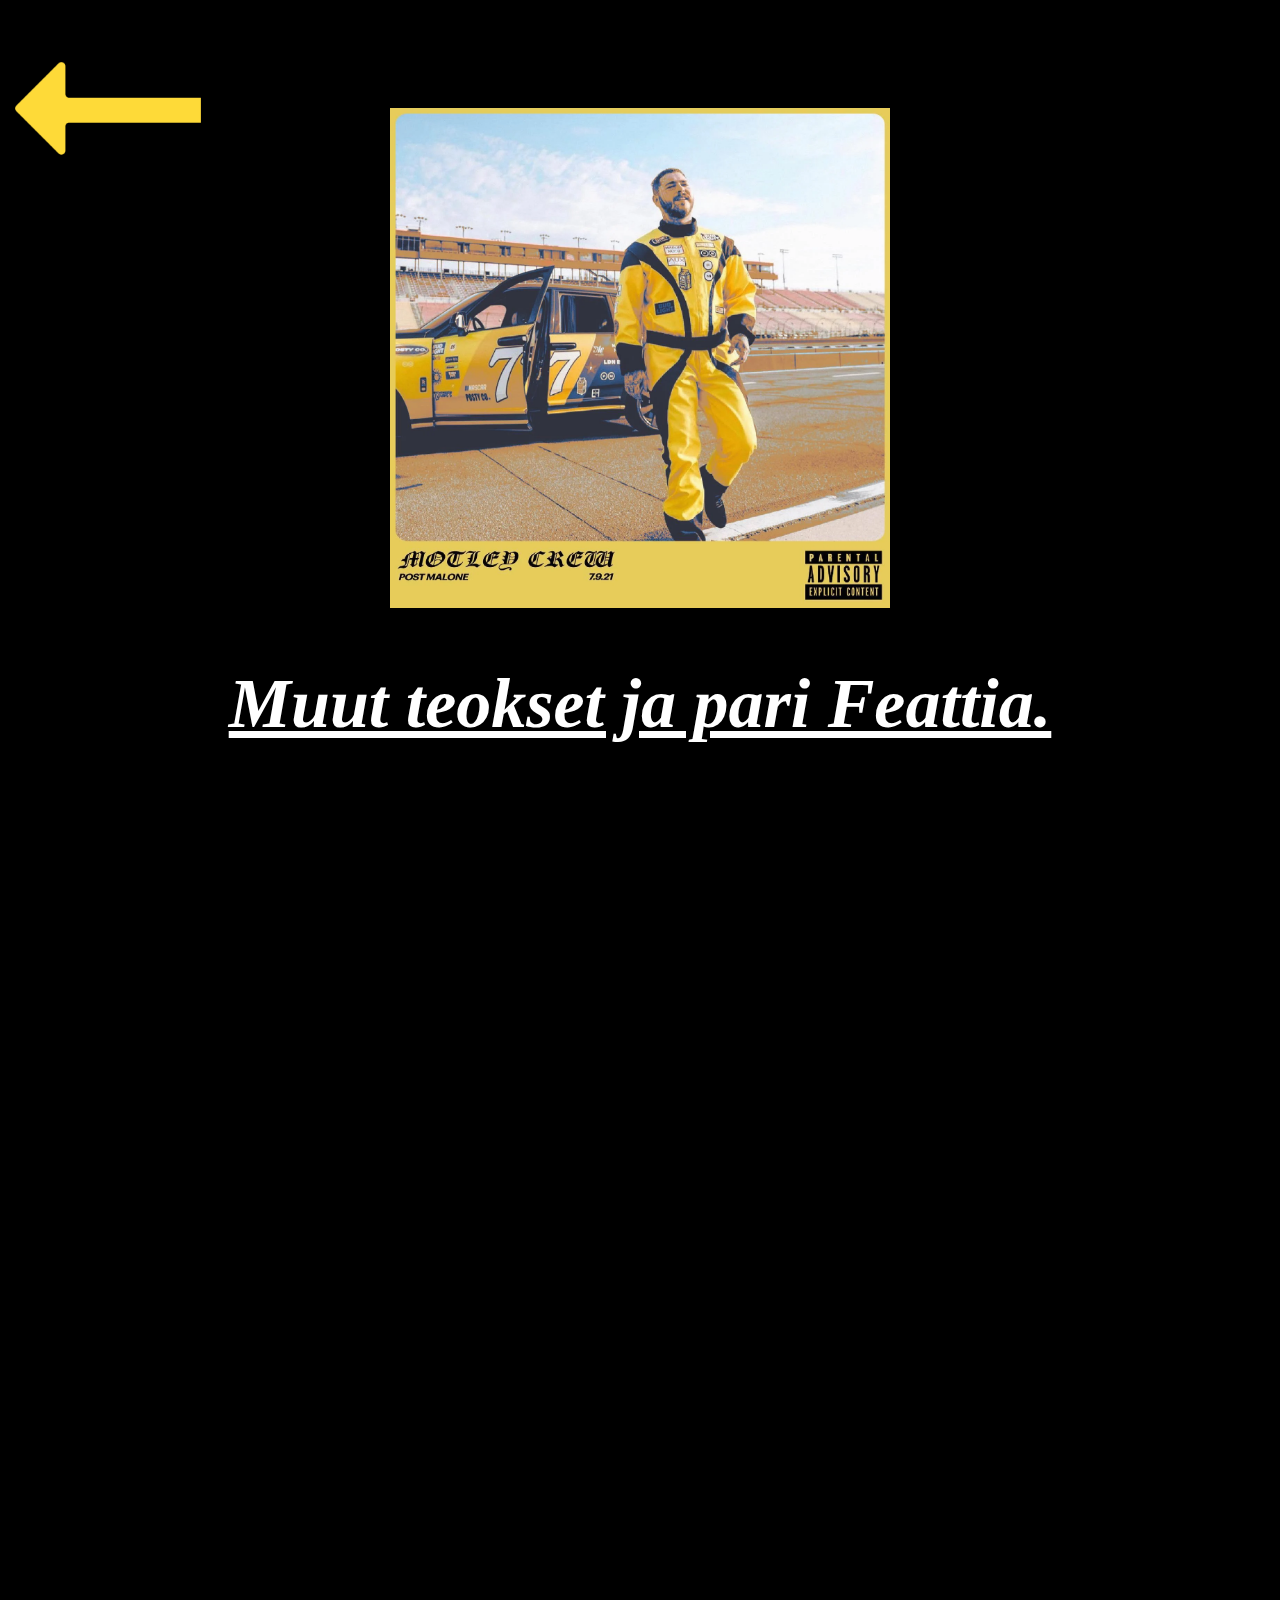
<file: Postmalone/muut.html>
<!DOCTYPE html>
<html>
    <head>
        <title>Teokset</title>
        <meta charset="utf-8">
        <link rel="stylesheet" href="albumit.css" media="screen" type="text/css">
    </head>
    <body>
        <div id="nappi">
            <a href="teokset.html"><img src="Kuvat/back.png" alt="back" height="200" width="200" id="backM"></a>
        </div>
        <div id="albumcover">
            <img src="Kuvat/motley.webp" alt="cover" height="500" width="500">
            <h1><u><i>Muut teokset ja pari Feattia.</i></u></h1>
        </div>
        <div id="biisit">
            <iframe style="border-radius:12px" src="https://open.spotify.com/embed/track/40uMIn2zJLAQhNXghRjBed?utm_source=generator" width="40%" height="200" frameBorder="0" allowfullscreen="" allow="autoplay; clipboard-write; encrypted-media; fullscreen; picture-in-picture" loading="lazy" id="frame"></iframe>

            <iframe style="border-radius:12px" src="https://open.spotify.com/embed/track/3SawmGBjjq8EOYZJV11cJm?utm_source=generator" width="40%" height="200" frameBorder="0" allowfullscreen="" allow="autoplay; clipboard-write; encrypted-media; fullscreen; picture-in-picture" loading="lazy" id="frame"></iframe>

            <iframe style="border-radius:12px" src="https://open.spotify.com/embed/track/4kWO6O1BUXcZmaxitpVUwp?utm_source=generator" width="40%" height="200" frameBorder="0" allowfullscreen="" allow="autoplay; clipboard-write; encrypted-media; fullscreen; picture-in-picture" loading="lazy" id="frame"></iframe>

            <iframe style="border-radius:12px" src="https://open.spotify.com/embed/track/5QZKcQDp0tCcvMdyqEciBV?utm_source=generator" width="40%" height="200" frameBorder="0" allowfullscreen="" allow="autoplay; clipboard-write; encrypted-media; fullscreen; picture-in-picture" loading="lazy" id="frame"></iframe>

            <iframe style="border-radius:12px" src="https://open.spotify.com/embed/track/3KkXRkHbMCARz0aVfEt68P?utm_source=generator" width="40%" height="200" frameBorder="0" allowfullscreen="" allow="autoplay; clipboard-write; encrypted-media; fullscreen; picture-in-picture" loading="lazy" id="frame"></iframe>
            
            <iframe style="border-radius:12px" src="https://open.spotify.com/embed/track/7zjEyeBsaw9gV0jofJLfOM?utm_source=generator" width="40%" height="200" frameBorder="0" allowfullscreen="" allow="autoplay; clipboard-write; encrypted-media; fullscreen; picture-in-picture" loading="lazy" id="frame"></iframe>
        </div>
    </body>
</html>
</file>
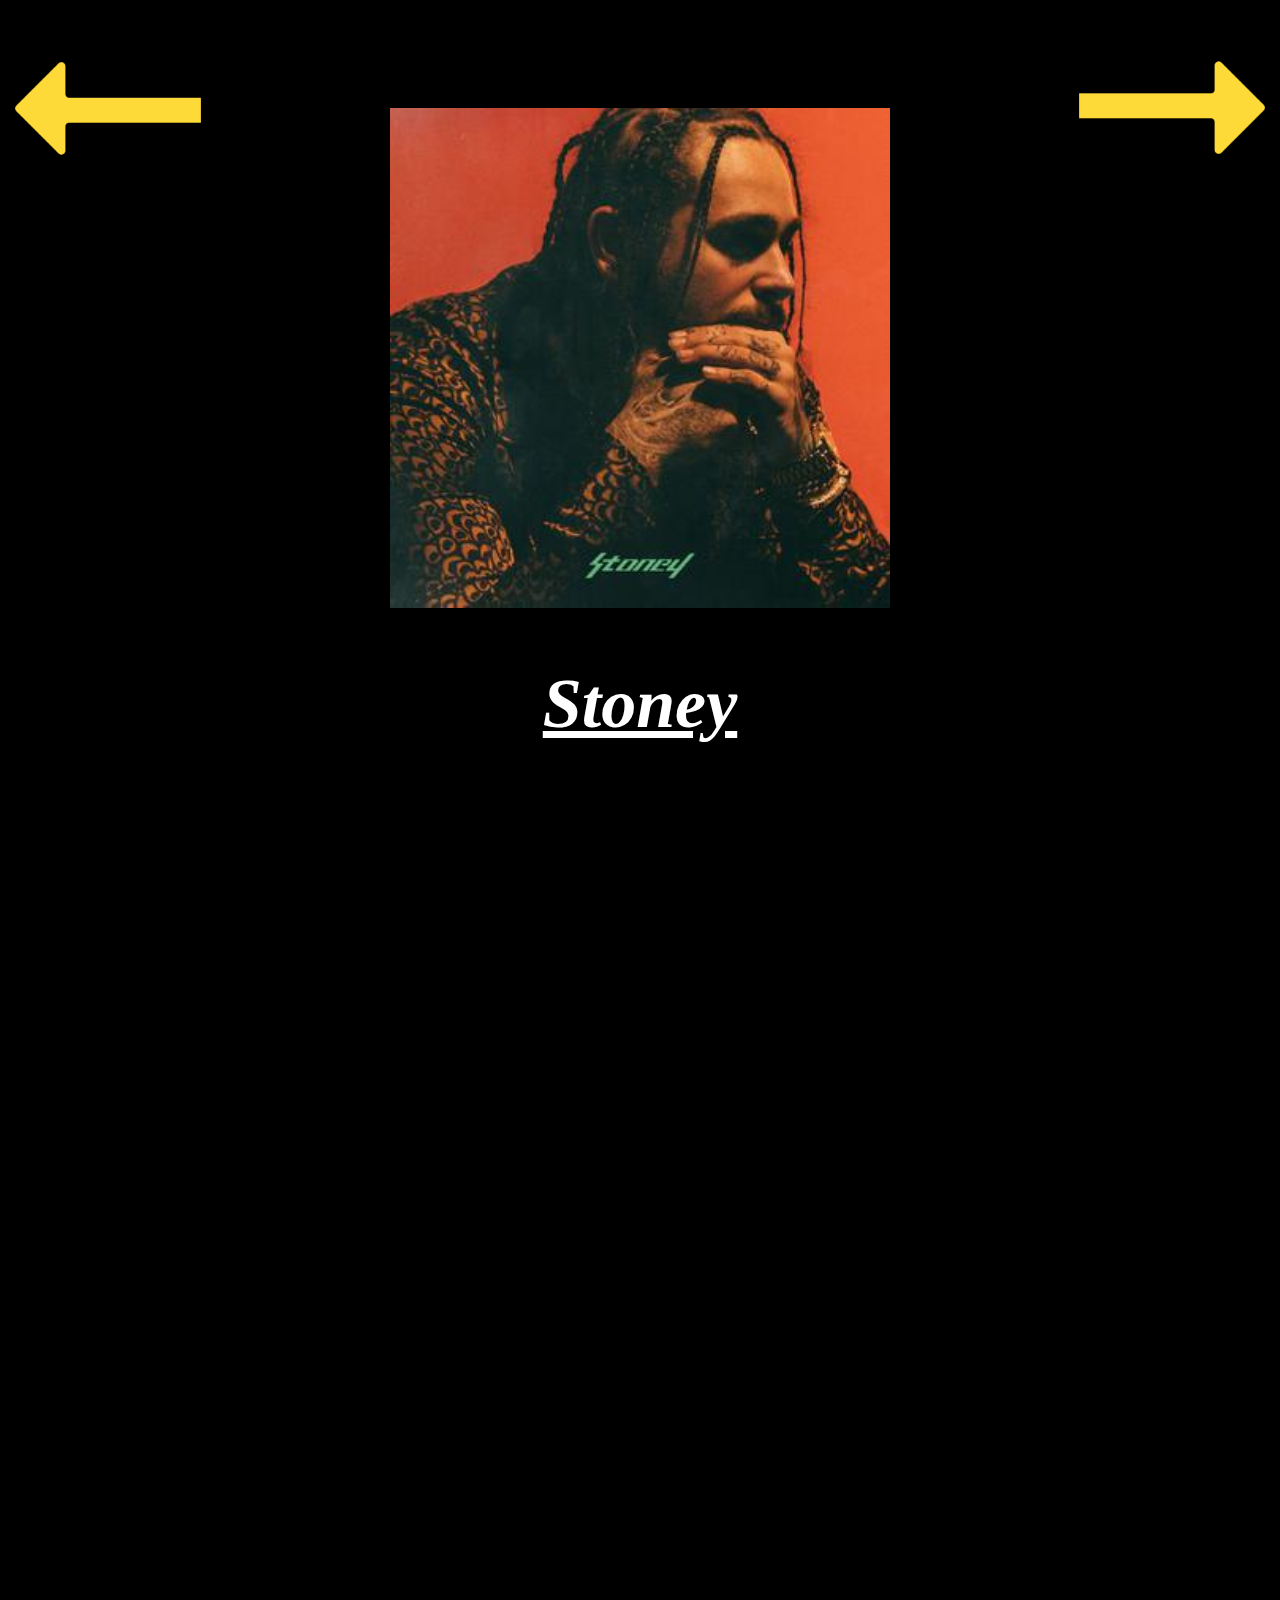
<file: Postmalone/Stoney.html>
<!DOCTYPE html>
<html>
    <head>
        <title>Teokset</title>
        <meta charset="utf-8">
        <link rel="stylesheet" href="albumit.css" media="screen" type="text/css">
    </head>
    <body>
        <div id="nappi">
            <a href="teokset.html"><img src="Kuvat/back.png" alt="back" height="200" width="200" id="back"></a>
            <a href="beerbongs.html"><img src="Kuvat/forward.png" alt="forward" height="200" width="200" id="forward"></a>
        </div>
        <div id="albumcover">
            <img src="Kuvat/StoneyCover.jpg" alt="cover" height="500" width="500">
            <h1><u><i>Stoney</i></u></h1>
        </div>
        
        
        <div id="biisit">
            <iframe style="border-radius:12px" src="https://open.spotify.com/embed/track/5BoOzegGrg5XFRR8UBDtkF?utm_source=generator" width="40%" height="200" frameBorder="0" allowfullscreen="" allow="autoplay; clipboard-write; encrypted-media; fullscreen; picture-in-picture" loading="lazy" id="frame"></iframe>
            <!---->
            
            <iframe 
             style="border-radius:12px" src="https://open.spotify.com/embed/track/02opp1cycqiFNDpLd2o1J3?utm_source=generator" width="40%" height="200" frameBorder="0" allowfullscreen="" allow="autoplay; clipboard-write; encrypted-media; fullscreen; picture-in-picture" loading="lazy" id="frame"></iframe>
             <!---->
             <iframe style="border-radius:12px" src="https://open.spotify.com/embed/track/0H8XeaJunhvpBdBFIYi6Sh?utm_source=generator" width="40%" height="200" frameBorder="0" allowfullscreen="" allow="autoplay; clipboard-write; encrypted-media; fullscreen; picture-in-picture" loading="lazy" id="frame"></iframe>
             <!---->
             <iframe style="border-radius:12px" src="https://open.spotify.com/embed/track/6M0IsaUX4GNyto4niSegfI?utm_source=generator" width="40%" height="200" frameBorder="0" allowfullscreen="" allow="autoplay; clipboard-write; encrypted-media; fullscreen; picture-in-picture" loading="lazy" id="frame"></iframe>
             <!---->
             <iframe style="border-radius:12px" src="https://open.spotify.com/embed/track/1QWmKmqhv5zcsS3v45FNl0?utm_source=generator" width="40%" height="200" frameBorder="0" allowfullscreen="" allow="autoplay; clipboard-write; encrypted-media; fullscreen; picture-in-picture" loading="lazy" id="frame"></iframe>
             <!---->
             <iframe style="border-radius:12px" src="https://open.spotify.com/embed/track/6eT7xZZlB2mwyzJ2sUKG6w?utm_source=generator" width="40%" height="200" frameBorder="0" allowfullscreen="" allow="autoplay; clipboard-write; encrypted-media; fullscreen; picture-in-picture" loading="lazy" id="frame"></iframe>
             <!---->
             <iframe style="border-radius:12px" src="https://open.spotify.com/embed/track/75ZvA4QfFiZvzhj2xkaWAh?utm_source=generator" width="40%" height="200" frameBorder="0" allowfullscreen="" allow="autoplay; clipboard-write; encrypted-media; fullscreen; picture-in-picture" loading="lazy" id="frame"></iframe>
             <!---->
             <iframe style="border-radius:12px" src="https://open.spotify.com/embed/track/5DLTuH4A5VZB2HKpqHQR6t?utm_source=generator" width="40%" height="200" frameBorder="0" allowfullscreen="" allow="autoplay; clipboard-write; encrypted-media; fullscreen; picture-in-picture" loading="lazy" id="frame"></iframe>
             <!---->
             <iframe style="border-radius:12px" src="https://open.spotify.com/embed/track/5yuShbu70mtHXY0yLzCQLQ?utm_source=generator" width="40%" height="200" frameBorder="0" allowfullscreen="" allow="autoplay; clipboard-write; encrypted-media; fullscreen; picture-in-picture" loading="lazy" id="frame"></iframe>
             <!---->
             <iframe style="border-radius:12px" src="https://open.spotify.com/embed/track/7MTIDmToGs0I5Oue9V0CHl?utm_source=generator" width="40%" height="200" frameBorder="0" allowfullscreen="" allow="autoplay; clipboard-write; encrypted-media; fullscreen; picture-in-picture" loading="lazy" id="frame"></iframe>
             <!---->
             <iframe style="border-radius:12px" src="https://open.spotify.com/embed/track/4SYUUlkScpNR1QvPscXf8t?utm_source=generator" width="40%" height="200" frameBorder="0" allowfullscreen="" allow="autoplay; clipboard-write; encrypted-media; fullscreen; picture-in-picture" loading="lazy" id="frame"></iframe>
             <!---->
             <iframe style="border-radius:12px" src="https://open.spotify.com/embed/track/3a1lNhkSLSkpJE4MSHpDu9?utm_source=generator" width="40%" height="200" frameBorder="0" allowfullscreen="" allow="autoplay; clipboard-write; encrypted-media; fullscreen; picture-in-picture" loading="lazy" id="frame"></iframe>
             <!---->
             <iframe style="border-radius:12px" src="https://open.spotify.com/embed/track/2rKmNEYrQxaOPZrOWKZpOc?utm_source=generator" width="40%" height="200" frameBorder="0" allowfullscreen="" allow="autoplay; clipboard-write; encrypted-media; fullscreen; picture-in-picture" loading="lazy" id="frame"></iframe>
             <!---->
             <iframe style="border-radius:12px" src="https://open.spotify.com/embed/track/0LpiKjWMfZTkPPHonlM8nB?utm_source=generator" width="40%" height="200" frameBorder="0" allowfullscreen="" allow="autoplay; clipboard-write; encrypted-media; fullscreen; picture-in-picture" loading="lazy" id="frame"></iframe>
             <!---->
             <iframe style="border-radius:12px" src="https://open.spotify.com/embed/track/5dI1yHSqgmilFEqpGbqxHh?utm_source=generator" width="40%" height="200" frameBorder="0" allowfullscreen="" allow="autoplay; clipboard-write; encrypted-media; fullscreen; picture-in-picture" loading="lazy" id="frame"></iframe>
             <!---->
             <iframe style="border-radius:12px" src="https://open.spotify.com/embed/track/61jnrkPHpLumBf1kqGpRRt?utm_source=generator" width="40%" height="200" frameBorder="0" allowfullscreen="" allow="autoplay; clipboard-write; encrypted-media; fullscreen; picture-in-picture" loading="lazy" id="frame"></iframe>
             <!---->
             <iframe style="border-radius:12px" src="https://open.spotify.com/embed/track/1ysAvOdJgUjc6CqOQxepaz?utm_source=generator" width="40%" height="200" frameBorder="0" allowfullscreen="" allow="autoplay; clipboard-write; encrypted-media; fullscreen; picture-in-picture" loading="lazy" id="frame"></iframe>
             <!---->
             <iframe style="border-radius:12px" src="https://open.spotify.com/embed/track/35r28RDot7nPE7y9K9H7l0?utm_source=generator" width="40%" height="200" frameBorder="0" allowfullscreen="" allow="autoplay; clipboard-write; encrypted-media; fullscreen; picture-in-picture" loading="lazy" id="frame"></iframe>






        </div>
    </body>
</html>
</file>
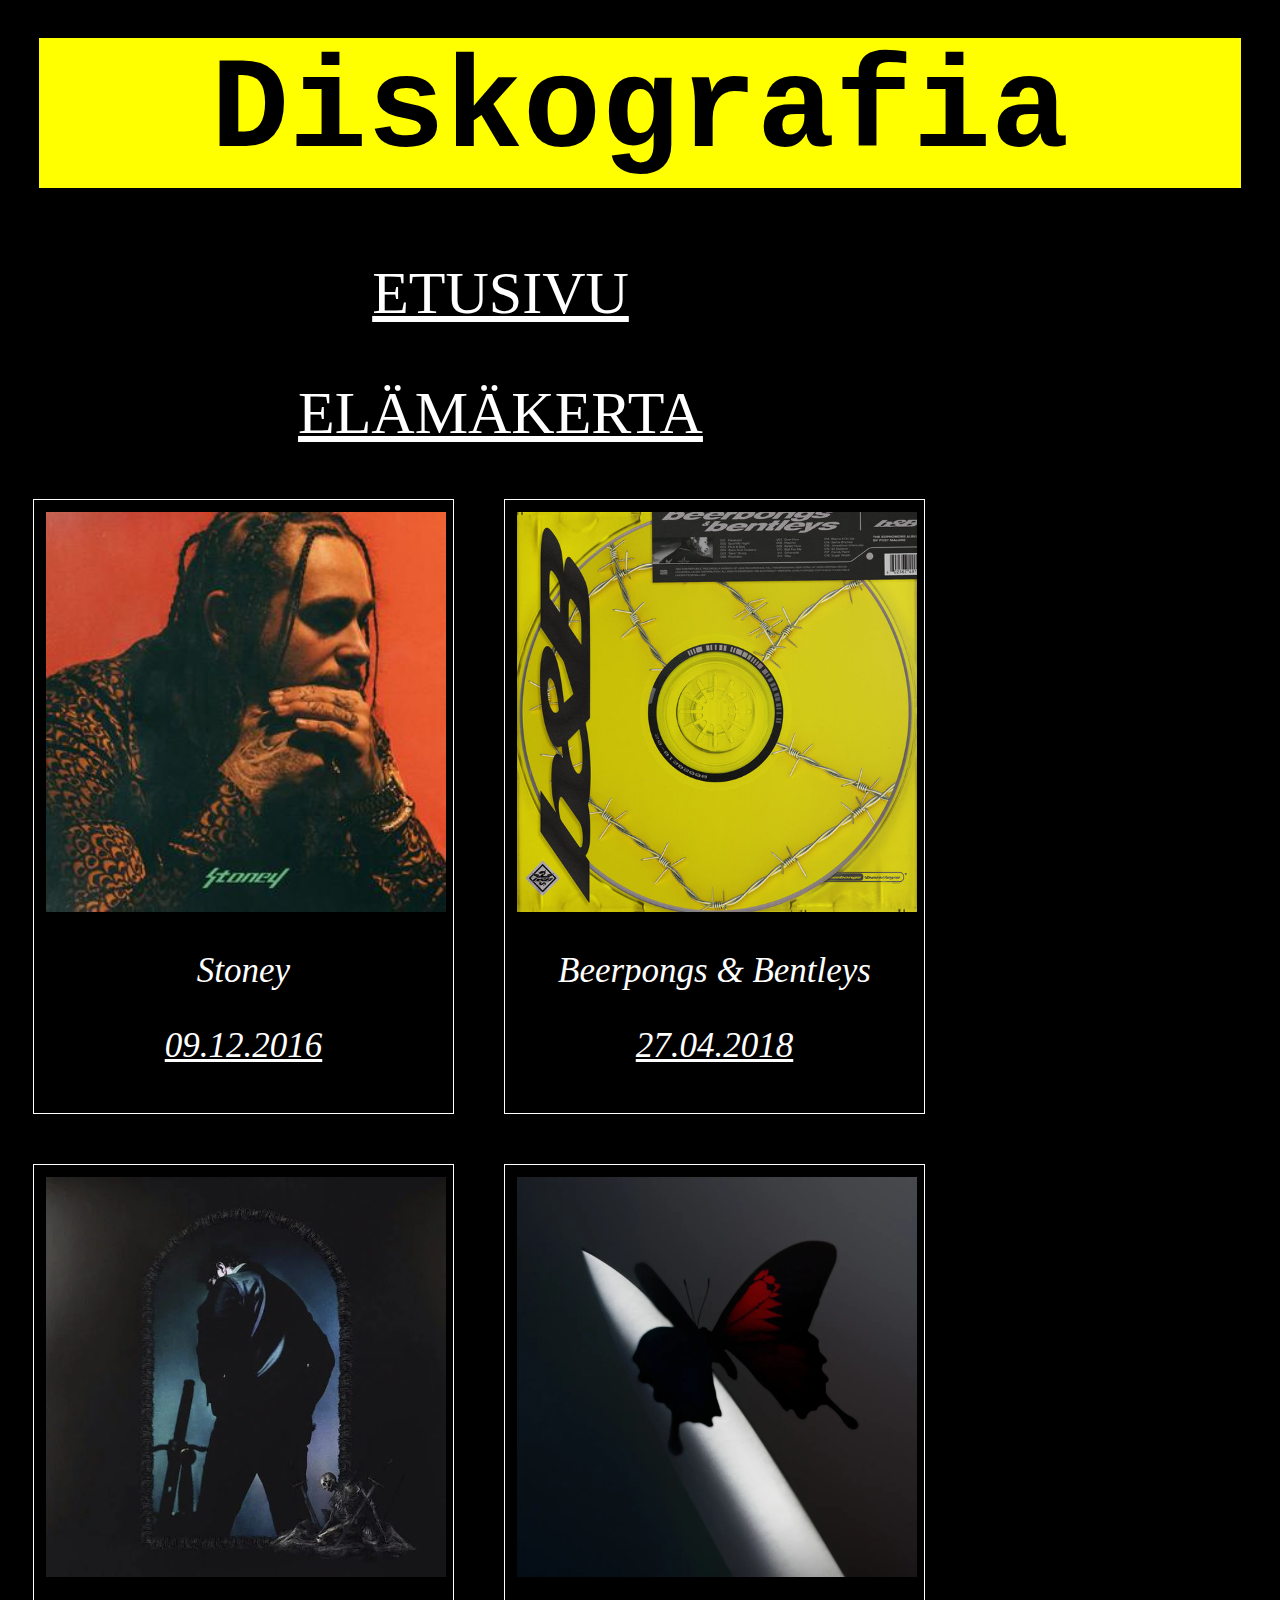
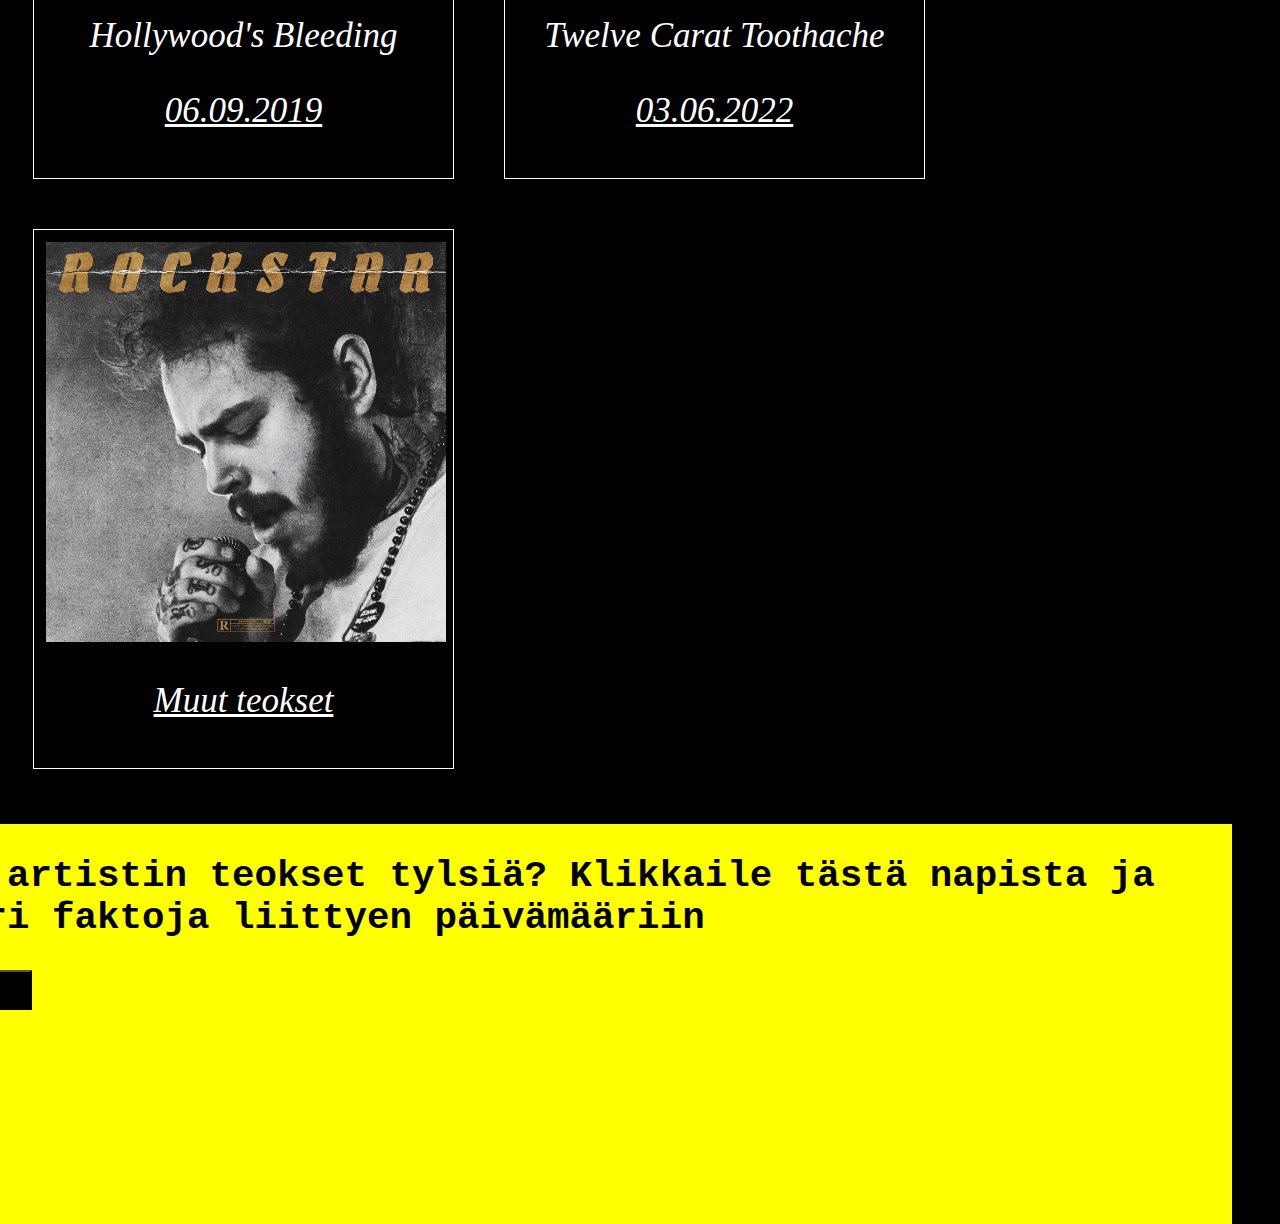
<file: Postmalone/teokset.html>
<!DOCTYPE html>
<html>
    <head>
        <title>Teokset</title>
        <meta charset="utf-8">
        <link rel="stylesheet" href="teokset.css" media="screen" type="text/css">
        <link rel="stylesheet" href="https://cdnjs.cloudflare.com/ajax/libs/animate.css/4.1.1/animate.min.css">
        
    </head>
    <body>
        <h1 class="otsikko">Diskografia</h1>

        <div id="nav">
            <ul>
                <li><a href="index.html"><u>Etusivu</u></a></li>
                <li><a href="elamakerta.html"><u>Elämäkerta</u></a></li>
            </ul>
        </div>
        
        <div id="content">
            <div id="alb1">
                <a href="Stoney.html"><img src="Kuvat/StoneyCover.jpg" alt="cover1" height="400" width="400"></a>
                <p><i>Stoney</i></p>
                <p><u><i>09.12.2016</i></u></p>
            </div>
            <div id="alb2">
                <a href="beerbongs.html"><img src="Kuvat/beerCover.jpg" alt="cover1" height="400" width="400"></a>
                <p><i>Beerpongs & Bentleys</i></p>
                <p><u><i>27.04.2018</i></u></p>
            </div>
            <div id="alb3">
                <a href="hollywood.html"><img src="Kuvat/hollywoodcover.webp" alt="cover1" height="400" width="400"></a>
                <p><i>Hollywood's Bleeding</i></p>
                <p><u><i>06.09.2019</i></u></p>
            </div>
            <div id="alb4">
                <a href="twelve.html"><img src="Kuvat/twelvecover.webp" alt="cover1" height="400" width="400"></a>
                <p><i>Twelve Carat Toothache</i></p>
                <p><u><i>03.06.2022</i></u></p>
            </div>
            <div id="muut">
                <a href="muut.html"> <img src="Kuvat/muutt.webp" alt="muut" height="400" width="400"></a>
                <p><u><i>Muut teokset</i></u></p>
            </div>
        </div>
        <div id="faktoja">
            <h2>Oliko artistin teokset tylsiä? Klikkaile tästä napista ja lue eri faktoja liittyen päivämääriin</h2>
            <button type="button" id="fakta" onclick="haeFakta();">Hae faktoja</button>
            <p id="tulostaFakta"> </p>
        </div>
        
        
        <script src="koodi.js"></script>
    </body>
</html>
</file>
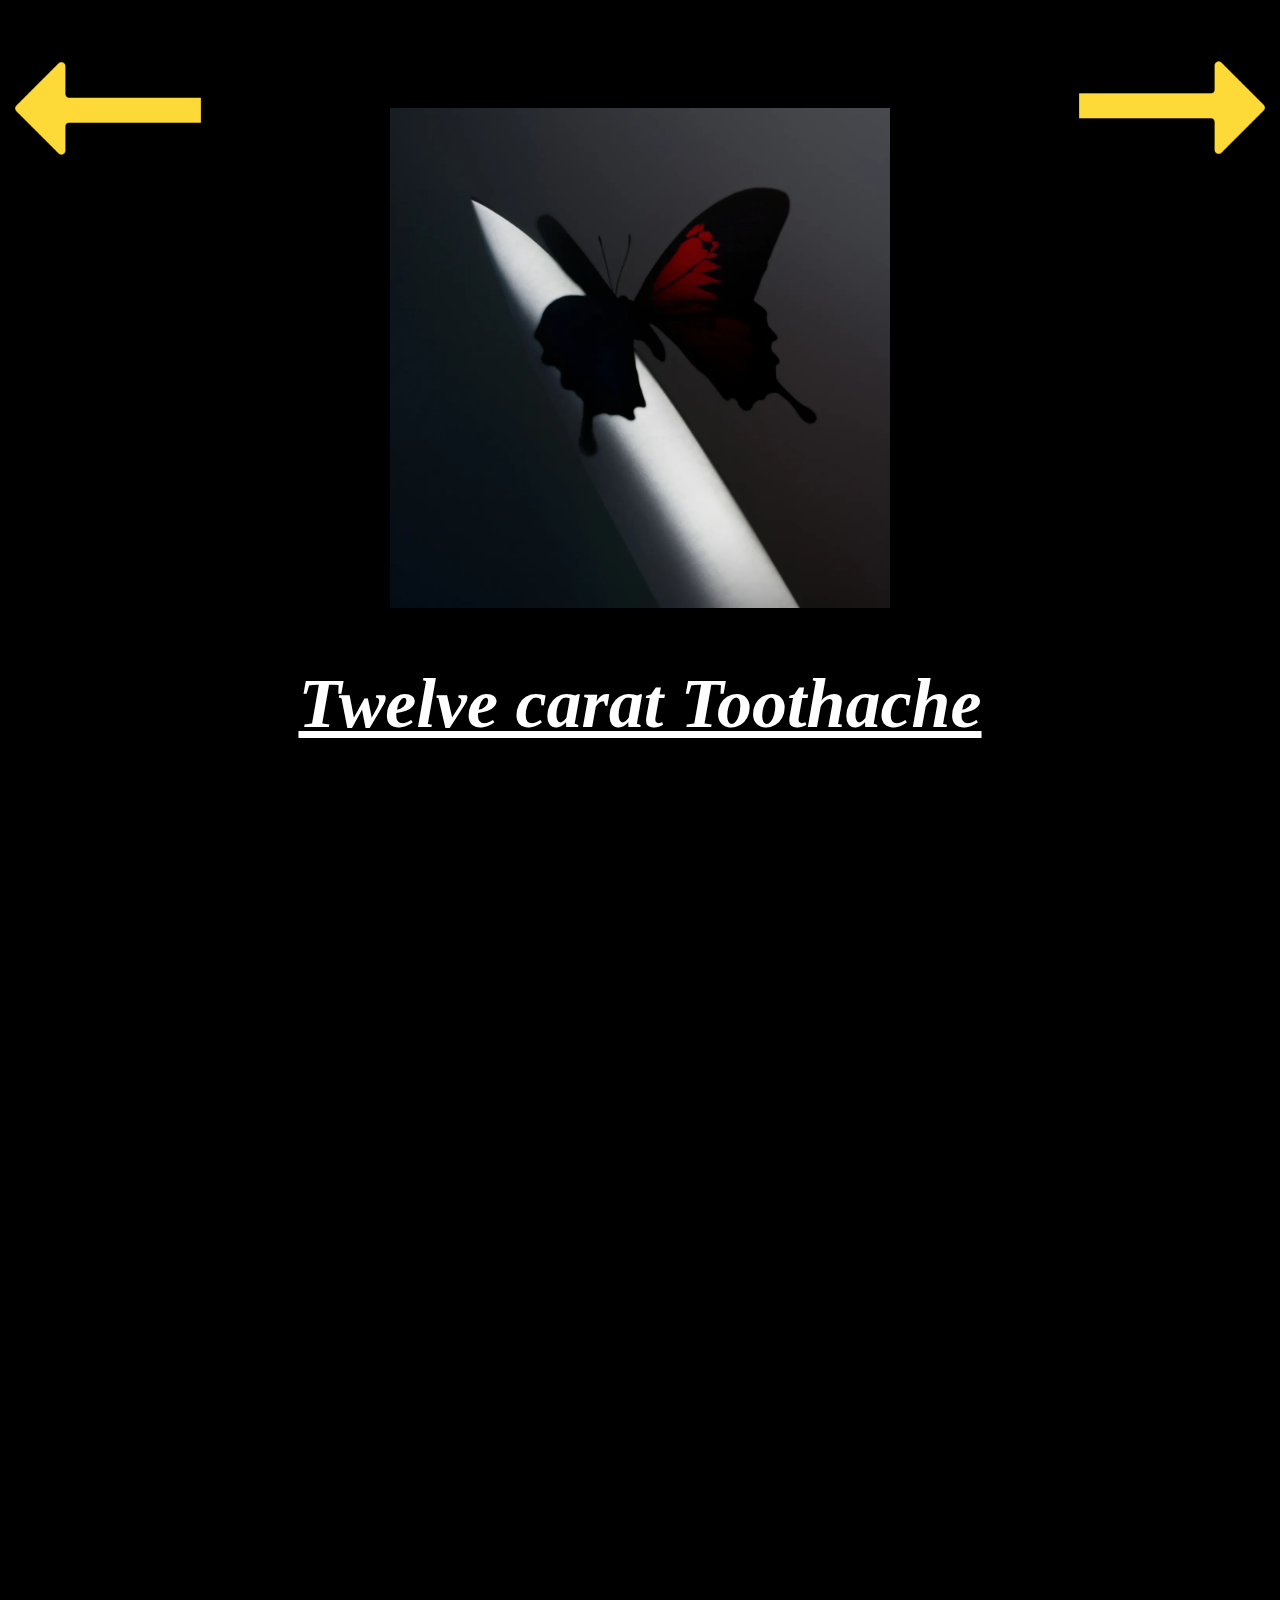
<file: Postmalone/twelve.html>
<!DOCTYPE html>
<html>
    <head>
        <title>Teokset</title>
        <meta charset="utf-8">
        <link rel="stylesheet" href="albumit.css" media="screen" type="text/css">
    </head>
    <body>
        <div id="nappi">
            <a href="teokset.html"><img src="Kuvat/back.png" alt="back" height="200" width="200" id="back"></a>
            <a href="muut.html"><img src="Kuvat/forward.png" alt="forward" height="200" width="200" id="forward"></a>
        </div>
        <div id="albumcover">
            <img src="Kuvat/twelvecover.webp" alt="cover" height="500" width="500">
            <h1><u><i>Twelve carat Toothache</i></u></h1>
        </div>

        <div id="biisit">
            <iframe style="border-radius:12px" src="https://open.spotify.com/embed/track/5WedFiLoUyE1e9d5JpxMFl?utm_source=generator" width="40%" height="200" frameBorder="0" allowfullscreen="" allow="autoplay; clipboard-write; encrypted-media; fullscreen; picture-in-picture" loading="lazy" id="frame"></iframe>
            <!---->
            <iframe style="border-radius:12px" src="https://open.spotify.com/embed/track/3RSNYrTfBFBv4NTRfKNp2M?utm_source=generator" width="40%" height="200" frameBorder="0" allowfullscreen="" allow="autoplay; clipboard-write; encrypted-media; fullscreen; picture-in-picture" loading="lazy" id="frame"></iframe>
            <!---->
            <iframe style="border-radius:12px" src="https://open.spotify.com/embed/track/3nCvNB04BBiBbK77KKYFCB?utm_source=generator" width="40%" height="200" frameBorder="0" allowfullscreen="" allow="autoplay; clipboard-write; encrypted-media; fullscreen; picture-in-picture" loading="lazy" id="frame"></iframe>
            <!---->
            <iframe style="border-radius:12px" src="https://open.spotify.com/embed/track/5CtPTzdOkkb8Bhy5JnUYyT?utm_source=generator" width="40%" height="200" frameBorder="0" allowfullscreen="" allow="autoplay; clipboard-write; encrypted-media; fullscreen; picture-in-picture" loading="lazy" id="frame"></iframe>
            <!---->
            <iframe style="border-radius:12px" src="https://open.spotify.com/embed/track/0EFehFdU9HbOBzxzJ60IjE?utm_source=generator" width="40%" height="200" frameBorder="0" allowfullscreen="" allow="autoplay; clipboard-write; encrypted-media; fullscreen; picture-in-picture" loading="lazy" id="frame"></iframe>
            <!---->
            <iframe style="border-radius:12px" src="https://open.spotify.com/embed/track/2uoUmwEy9kSi1gp285zdsS?utm_source=generator" width="40%" height="200" frameBorder="0" allowfullscreen="" allow="autoplay; clipboard-write; encrypted-media; fullscreen; picture-in-picture" loading="lazy" id="frame"></iframe>
            <!---->
            <iframe style="border-radius:12px" src="https://open.spotify.com/embed/track/6zc1W5CuZER3AbTvRCfLoa?utm_source=generator" width="40%" height="200" frameBorder="0" allowfullscreen="" allow="autoplay; clipboard-write; encrypted-media; fullscreen; picture-in-picture" loading="lazy" id="frame"></iframe>
            <!---->
            <iframe style="border-radius:12px" src="https://open.spotify.com/embed/track/7uSxfwJFwtZwP7NTHxto2B?utm_source=generator" width="40%" height="200" frameBorder="0" allowfullscreen="" allow="autoplay; clipboard-write; encrypted-media; fullscreen; picture-in-picture" loading="lazy" id="frame"></iframe>
            <!---->
            <iframe style="border-radius:12px" src="https://open.spotify.com/embed/track/2mecYcpCQOoFtkRbtDiGg0?utm_source=generator" width="40%" height="200" frameBorder="0" allowfullscreen="" allow="autoplay; clipboard-write; encrypted-media; fullscreen; picture-in-picture" loading="lazy" id="frame"></iframe>
            <!----> 
            <iframe style="border-radius:12px" src="https://open.spotify.com/embed/track/0AARQZvYkMgdATBz79AuVO?utm_source=generator" width="40%" height="200" frameBorder="0" allowfullscreen="" allow="autoplay; clipboard-write; encrypted-media; fullscreen; picture-in-picture" loading="lazy" id="frame"></iframe>
            <!----> 
            <iframe style="border-radius:12px" src="https://open.spotify.com/embed/track/2eQQ8JdEJkb9tRXCnMd1QO?utm_source=generator" width="40%" height="200" frameBorder="0" allowfullscreen="" allow="autoplay; clipboard-write; encrypted-media; fullscreen; picture-in-picture" loading="lazy" id="frame"></iframe>
            <!----> 
            <iframe style="border-radius:12px" src="https://open.spotify.com/embed/track/14gWHtoBsZ02dpcBevAyZZ?utm_source=generator" width="40%" height="200" frameBorder="0" allowfullscreen="" allow="autoplay; clipboard-write; encrypted-media; fullscreen; picture-in-picture" loading="lazy" id="frame"></iframe>
            <!----> 
            <iframe style="border-radius:12px" src="https://open.spotify.com/embed/track/0UGyZR7RmVoYT0DBJCxTPy?utm_source=generator" width="40%" height="200" frameBorder="0" allowfullscreen="" allow="autoplay; clipboard-write; encrypted-media; fullscreen; picture-in-picture" loading="lazy" id="frame"></iframe>
            <!----> 
            <iframe style="border-radius:12px" src="https://open.spotify.com/embed/track/3KZxVGMNNzlEdZ2sGcqWze?utm_source=generator" width="40%" height="200" frameBorder="0" allowfullscreen="" allow="autoplay; clipboard-write; encrypted-media; fullscreen; picture-in-picture" loading="lazy" id="frame"></iframe>
            <!---->
            <iframe style="border-radius:12px" src="https://open.spotify.com/embed/track/753lkDSNs2u188xbl8Vrnx?utm_source=generator" width="40%" height="200" frameBorder="0" allowfullscreen="" allow="autoplay; clipboard-write; encrypted-media; fullscreen; picture-in-picture" loading="lazy" id="frame"></iframe>
            <!---->
            <iframe style="border-radius:12px" src="https://open.spotify.com/embed/track/6p49tiDlXi6m9BD20P0z05?utm_source=generator" width="40%" height="200" frameBorder="0" allowfullscreen="" allow="autoplay; clipboard-write; encrypted-media; fullscreen; picture-in-picture" loading="lazy" id="frame"></iframe>


        </div>
    </body>
</html>
</file>
<file: Postmalone/style.css>
body
{
    height: 980px;
    background-color: black;
    background-size: cover;
}

.otsikko
{ 
    height: 150px;
    text-align: center;
    color: black;
    border: 30px solid black;
    font-family: 'Courier New', Courier, monospace;
    font-size: 130px;
    background-color: yellow;
    margin: 1px;
    animation: pulse 5s;
    animation-iteration-count: infinite;
    
    
}

#Akuvat
{
    text-align: center;
    
    
}

#tietoja
{
    
    padding: 10px;
    font-family: 'Courier New', Courier, monospace;
    font-size: 30px;
    color: black;
    text-align: center;
    background-color: yellow;
    
}

#tietoja p
{
    font-family: 'Trebuchet MS', 'Lucida Sans Unicode', 'Lucida Grande', 'Lucida Sans', Arial, sans-serif;
}

/*#nav
{
    
    
}
*/
#nav ul
{
    list-style: none;
    text-align: center;
}
#nav li
{
    display: inline;
    float: left;
}

#nav a:link, #nav a:visited
{
    display: block;
    text-decoration: none;
    text-transform: uppercase;
    text-align: center;
    color: white;
    width: 890px;
    background-color: black;
    /*border: 1px solid black;*/
    font-size: 60px;
    height: 70px;
    margin-bottom: 25px;
    margin-top: 30px;
    border-radius: 0px;
    margin: 0px;
}
#nav a:hover
{
    color: black;
    background-color: yellow;
    transform: scale(0.7);
}

#Lomake{
    float: left;
    color: white;
    font-size: 23px;
}

#Lomake h2{
    font-size: 70px;
}

#Lomake #teksti{
    font-size: 14pt;
    width: 500px;
    resize: none;
    background-color: yellow;
    color: black;
    min-height: 200px;
}

#Lomake #nappi{
    height: 40px;
    width: 150px;
    background-color: yellow;
    color: black;
    margin-top: 20px;
    font-size: 18px;
}

#Lomake #nimi, #sahkoposti{
    font-size: 12pt;
    width: 180px;
    height: 40px;
    background-color: yellow;
    color: black;
}

#mediat{
    margin-top: 20px;
    margin-right: 25px;
    width: 660px;
    height: 750px;
    color: black;
    float: right;
    background-color: yellow;
    text-align: center;
    
}
#mediat h2{
    font-size: 62px;
    font-family: 'Courier New', Courier, monospace;
}
#bottom{

    background-color: yellow;
    height: 100px;
    
}

#ig, #tube, #spot, #twit{
    margin: 50px;
}

#ig:hover, #tube:hover, #spot:hover, #twit:hover{
    transform: scale(1.2);
}
</file>
<file: Postmalone/albumit.css>
body
{
    height: 980px;
    background-color: black;
    background-size: cover;
}

#albumcover
{
    
    margin-top: 50px;
    text-align: center;
    color: white;
    font-size: 35px;
}

#biisit
{
  text-align: center;
}

#frame
{
    margin: 35px 
}
#back{
    float: left;
}
#backM{
    float: center;
}
#forward{
    float: right;
}
#nappi{
   height: 50px;
}

#back:hover, #backM:hover, #forward:hover{
    transform: scale(1.1);
    opacity: 0.8;
}
</file>
<file: Postmalone/eKerta.css>
body
{
    height: 980px;
    background-color: black;
    background-size: cover;
}

.Eotsikko 
{ 
    height: 150px;
    text-align: center;
    color: black;
    font-family: 'Courier New', Courier, monospace;
    font-size: 130px;
    background-color: yellow;
    margin: 1px;
    border: 30px solid black;
    animation: zoomIn 3s;
    

}

#Tietoa{
    color: white;
    background-color: black;
}

#Tietoa #otsikot{
    font-size: 80px;
    color: yellow;
    background-color: black;
}

#Tietoa p{
    font-size: 23px;
}

#video{
    text-align: center;
}

#nav ul
{
    list-style: none;
    text-align: center;
}
#nav li
{
    display: inline;
    float: left;
}

#nav a:link, #nav a:visited
{
    display: block;
    text-decoration: none;
    text-transform: uppercase;
    text-align: center;
    color: white;
    width: 905px;
    /*border: 1px solid white;*/
    border-radius: 12px;
    
    font-size: 60px;
    height: 70px;
    margin-bottom: 25px;
    margin-top: 25px;
    
}

#nav a:hover
{
    color: yellow;
    
    transform: scale(1.2);
}

#stoney{
    text-align: center;
}

#country{
    text-align: center;
}

#teeth{
    text-align: center;
}

#runaway{
    text-align: center;
}
</file>
<file: Postmalone/teokset.css>
body
{
    height: 980px;
    background-color: black;
    background-size: cover;
}

.otsikko
{ 
    height: 150px;
    text-align: center;
    color: black;
    border: 30px solid black;
    font-family: 'Courier New', Courier, monospace;
    font-size: 130px;
    background-color: yellow;
    margin: 1px;
    animation: zoomIn 3s;
}

#nav ul
{
    list-style: none;
    text-align: center;
}
#nav li
{
    display: inline;
    float: left;
}

#nav a:link, #nav a:visited
{
    display: block;
    text-decoration: none;
    text-transform: uppercase;
    text-align: center;
    color: white;
    width: 905px;
    background-color: black;
    font-size: 60px;
    height: 70px;
    margin-bottom: 25px;
    margin-top: 25px;
    
}

#nav a:hover
{
    color: yellow;
    background-color: black;
    transform: scale(1.2);
}

#content{
    
    margin-top: 120px;
    height: 700px;
    background-size: cover;
}

#alb1, #alb2, #alb3, #alb4, #muut{
    text-align: center;
    min-height: 200px;
    overflow: auto;
    float: left;
    padding: 12px;
    margin: 25px;
    border: 1px solid white;
    width: 395px;
 
}
#alb1:hover img, #alb2:hover img, #alb3:hover img, #alb4:hover img, #muut:hover img{
    opacity: 0.3;
}


#content p{
    color: white;
    font-size: 35px;
}
#faktoja{
    margin-top: 30px;
    height: 400px;
    background-color: yellow;
    float: right;
    margin-right: 40px;
    width: 1360px;
    font-family: 'Courier New', Courier, monospace;
    font-size: 25px;
}

#fakta{
    height: 40px;
    width: 150px;
    margin-left: 10px;
    background-color: black;
    color: yellow;
}

#tulostaFakta{
    font-size: 20px;
}
</file>
